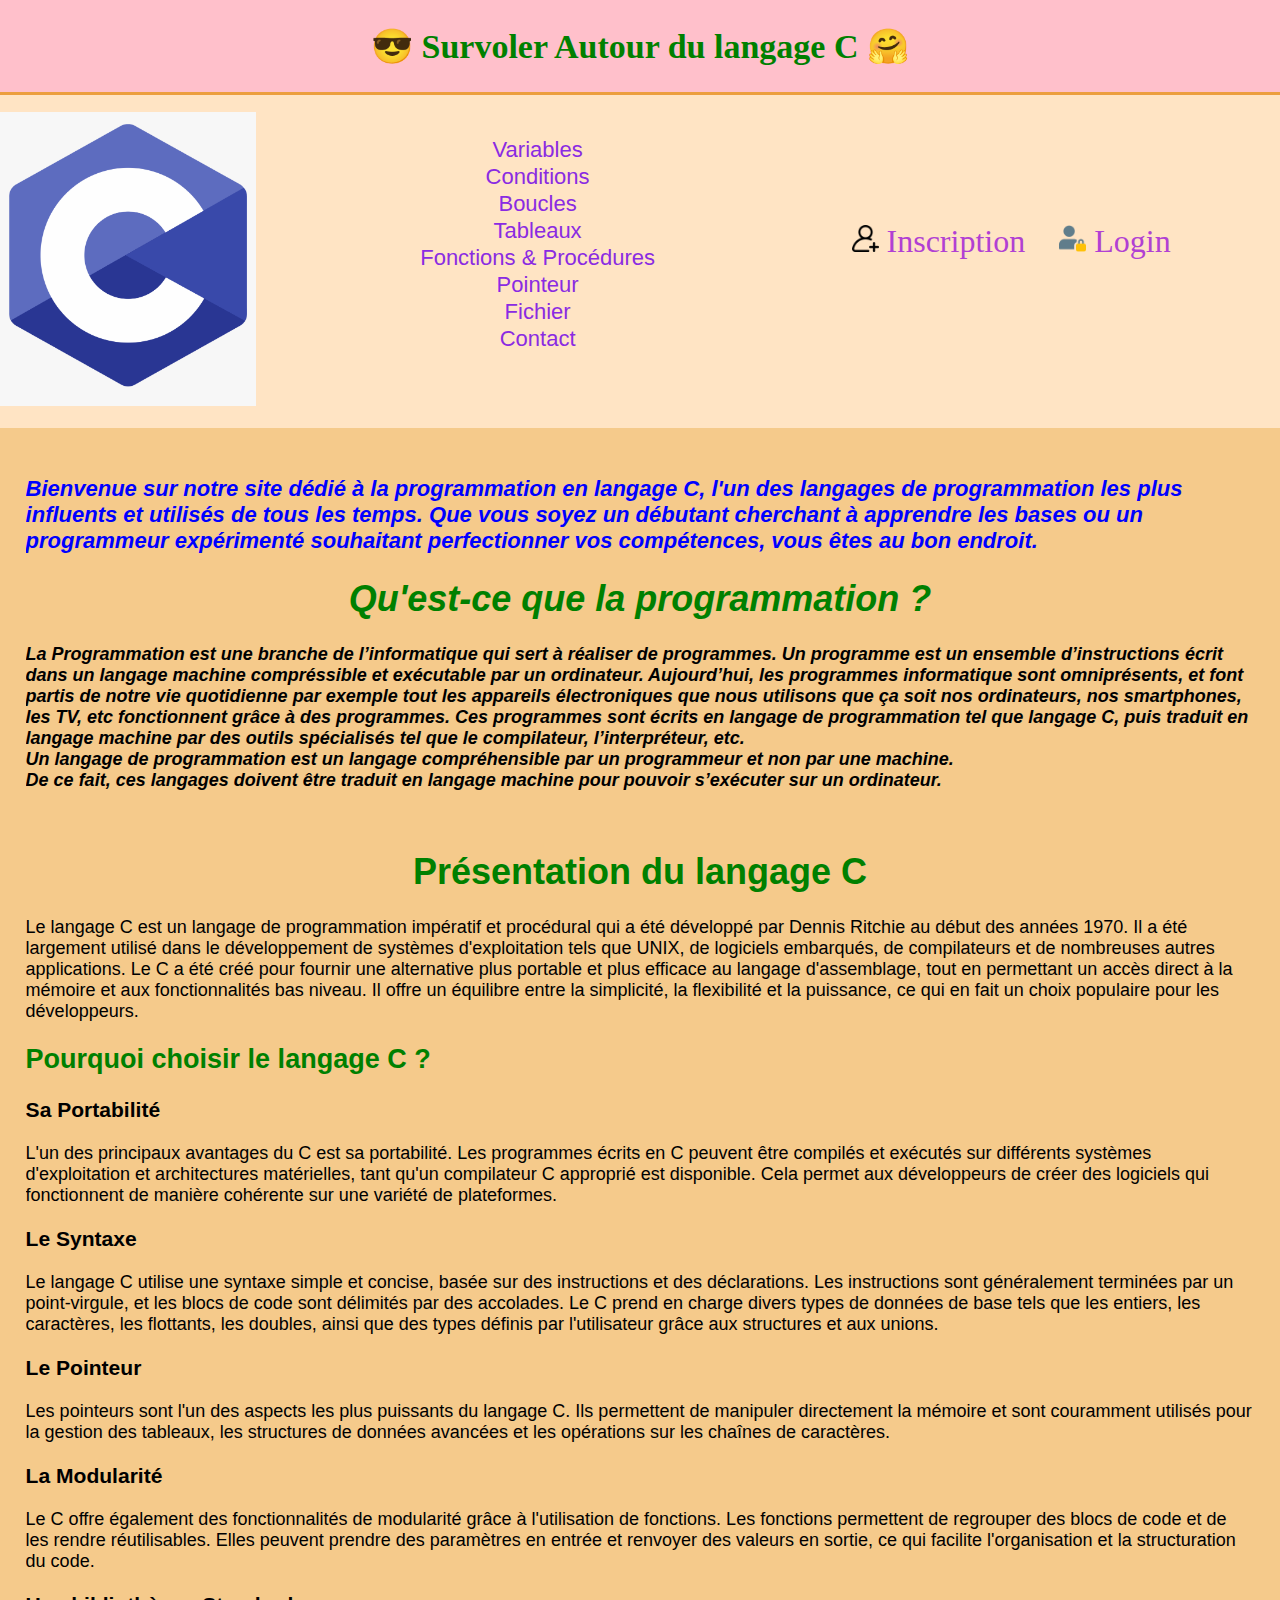
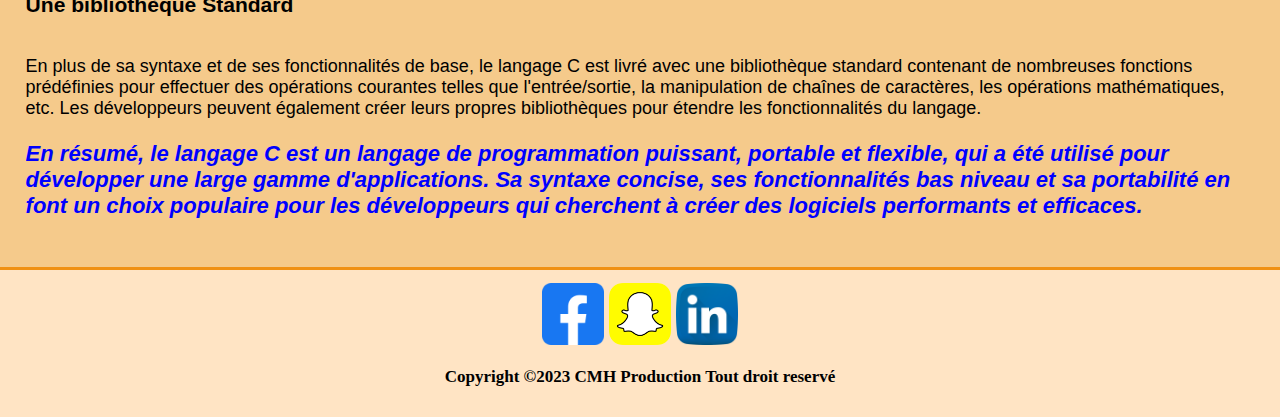
<file: index.html>
<!DOCTYPE html>
<html lang="fr">
<head>
    <meta charset="UTF-8">
    <meta name="viewport" content="width=device-width, initial-scale=1.0">
    <meta name="mots-clés" lang="fr" content="langage c,programmation procedural,programmer en c,programmation modulaire,conditions en c, boucles en c, tableaux en c
    le tableaux à 2 dimension en c,le pointeur en c,les fichiers en c, la structure de données lineaires, la structure de données arborescente,pile,file,liste chainée
    programmer de jeux vidéos en c,introduction au SDL,cours SDL,Jeux Vidéos 2D en C">
    <title>Autour du langage C</title>
    <link rel="stylesheet" type="text/css" href="style.css">
    <link rel="icon" type="image/jpg" href="Images/back.jpg">
</head>
<body>
    <header>
        <h1 class="h1">😎 Survoler Autour du langage C 🤗</h1>
    </header>
        <nav>
            <p class="p"><img src="Images/back.jpg" alt="image logo" width="100%"></p>
            <ul class="ul">
                <li><a href="lesson1.html">Variables</a></li>
                <li><a href="lesson2.html">Conditions</a></li>
                <li><a href="lesson3.html">Boucles</a></li>
                <li><a href="lesson4.html">Tableaux</a></li>
                <li><a href="lesson5.html">Fonctions &amp; Procédures</a></li>
                <li><a href="lesson6.html">Pointeur</a></li>
                <li><a href="lesson7.html">Fichier</a></li>
                <li><a href="contact.html">Contact</a></li>
            </ul>
                <div class="div1">
                    <a href="inscription.html"><img src="Images/add-user.png" alt="inscription"width="7%"> Inscription</a>
                    <a href="login.html"><img src="Images/user.png" width="7%"> Login</a>
                </div>
        </nav>
        <div id="general">
    <article class="article">
       <p class="resume"> Bienvenue sur notre site dédié à la programmation en langage C, l'un des langages de programmation les plus influents et utilisés de tous les temps.
             Que vous soyez un débutant cherchant à apprendre les bases ou un programmeur expérimenté souhaitant perfectionner vos compétences, vous êtes au bon endroit. 
              </p>
             <h1>Qu'est-ce que la programmation ?</h1>
La Programmation est une branche de l’informatique qui sert à réaliser de programmes.
Un programme est un ensemble d’instructions écrit dans un langage machine compréssible et exécutable par un ordinateur.
Aujourd’hui, les programmes informatique sont omniprésents, et font partis de notre vie quotidienne par exemple tout les appareils électroniques que nous utilisons que ça soit nos ordinateurs, nos smartphones, les TV, etc fonctionnent grâce à des programmes.
Ces programmes sont écrits en langage de programmation tel que langage C, puis traduit en langage machine par des outils spécialisés tel que le compilateur, l’interpréteur, etc. 
<br>Un langage de programmation est un langage compréhensible par un programmeur et non par une machine.<br>De ce fait, ces langages doivent être traduit en langage machine pour pouvoir s’exécuter sur un ordinateur.
        </p>
    </article>
    <section>
        <h1>Présentation du langage C </h1>
<p>Le langage C est un langage de programmation impératif et procédural qui a été développé par Dennis Ritchie au début des années 1970. Il a été largement utilisé dans le développement de systèmes d'exploitation tels que UNIX, de logiciels embarqués, de compilateurs et de nombreuses autres applications.
Le C a été créé pour fournir une alternative plus portable et plus efficace au langage d'assemblage, tout en permettant un accès direct à la mémoire et aux fonctionnalités bas niveau. Il offre un équilibre entre la simplicité, la flexibilité et la puissance, ce qui en fait un choix populaire pour les développeurs.</p>
    <h2>Pourquoi choisir le langage C ?</h2>

    <h3>Sa Portabilité</h3>
<p>L'un des principaux avantages du C est sa portabilité. Les programmes écrits en C peuvent être compilés et exécutés sur différents systèmes d'exploitation et architectures matérielles, tant qu'un compilateur C approprié est disponible. Cela permet aux développeurs de créer des logiciels qui fonctionnent de manière cohérente sur une variété de plateformes.</p>
    <h3>Le Syntaxe</h3>
<p>Le langage C utilise une syntaxe simple et concise, basée sur des instructions et des déclarations. Les instructions sont généralement terminées par un point-virgule, et les blocs de code sont délimités par des accolades. Le C prend en charge divers types de données de base tels que les entiers, les caractères, les flottants, les doubles, ainsi que des types définis par l'utilisateur grâce aux structures et aux unions.</p>
    <h3>Le Pointeur</h3>
<p>Les pointeurs sont l'un des aspects les plus puissants du langage C. Ils permettent de manipuler directement la mémoire et sont couramment utilisés pour la gestion des tableaux, les structures de données avancées et les opérations sur les chaînes de caractères.</p>
    <h3>La Modularité</h3>
<p>Le C offre également des fonctionnalités de modularité grâce à l'utilisation de fonctions. Les fonctions permettent de regrouper des blocs de code et de les rendre réutilisables. Elles peuvent prendre des paramètres en entrée et renvoyer des valeurs en sortie, ce qui facilite l'organisation et la structuration du code.</p>
    <h3>Une bibliothèque Standard</h3>
<p></p>En plus de sa syntaxe et de ses fonctionnalités de base, le langage C est livré avec une bibliothèque standard contenant de nombreuses fonctions prédéfinies pour effectuer des opérations courantes telles que l'entrée/sortie, la manipulation de chaînes de caractères, les opérations mathématiques, etc. Les développeurs peuvent également créer leurs propres bibliothèques pour étendre les fonctionnalités du langage.
<p class="resume">En résumé, le langage C est un langage de programmation puissant, portable et flexible, qui a été utilisé pour développer une large gamme d'applications. Sa syntaxe concise, ses fonctionnalités bas niveau et sa portabilité en font un choix populaire pour les développeurs qui cherchent à créer des logiciels performants et efficaces.</p>
    </section>
</div>
<footer>
    <a href="https://www.facebook.com/profile.php?id=100091828512806&mibextid=9R9pXO" target="_blank"><img src="Images/facebook.png" alt="logo facebook"></a>
    <a href="https://www.snapchat.com/add/chelemmed?share_id=Yiq7ibXw7K0&locale=fr-FR" target="_blank"><img src="Images/snapchat.png" alt="logo snapchat"></a>
    <a href="https://www.linkedin.com/Chehem Mohamed" target="_blank"><img src="Images/linkedin.png" alt="logo linkedIn"></a>
    <p>Copyright &copy;2023 CMH Production Tout droit reservé</p>
</footer>
</body>
</html>
</file>
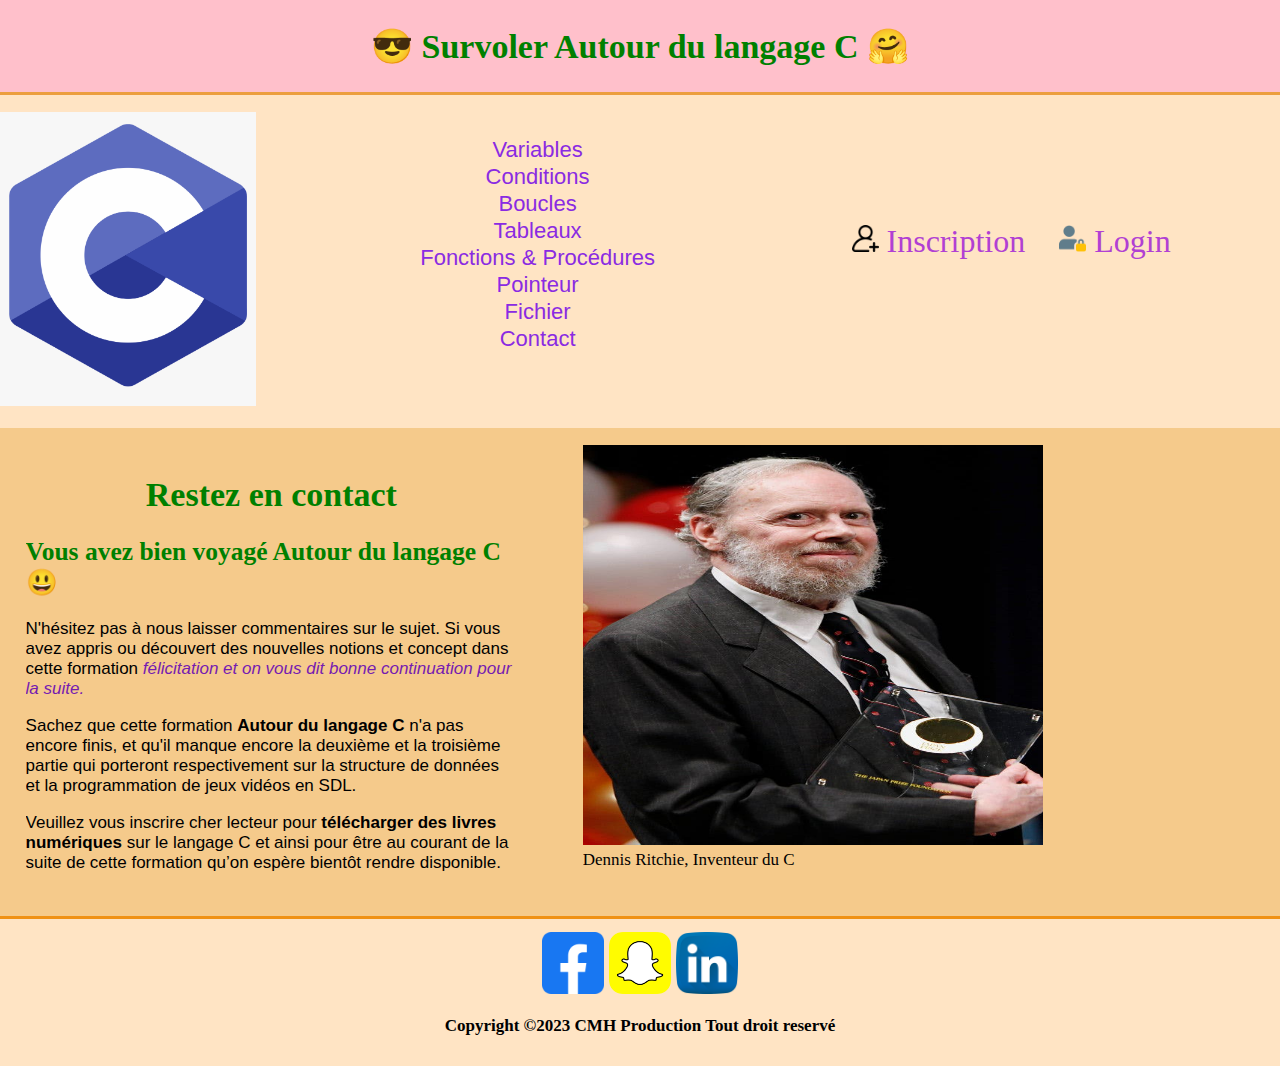
<file: contact.html>
<!DOCTYPE html>
<html lang="fr">
<head>
    <meta charset="UTF-8">
    <meta name="viewport" content="width=device-width, initial-scale=1.0">
    <title>Autour du langage C</title>
    <link rel="stylesheet" type="text/css" href="style.css">
    <link rel="icon" type="image/jpg" href="Images/back.jpg">
</head>
<body>
    <header>
        <h1 class="h1">😎 Survoler Autour du langage C 🤗</h1>
    </header>
        <nav>
            <p class="p"><img src="Images/back.jpg" alt="image logo" width="100%"></p>
            <ul class="ul">
                <li><a href="lesson1.html">Variables</a></li>
                <li><a href="lesson2.html">Conditions</a></li>
                <li><a href="lesson3.html">Boucles</a></li>
                <li><a href="lesson4.html">Tableaux</a></li>
                <li><a href="lesson5.html">Fonctions &amp; Procédures</a></li>
                <li><a href="lesson6.html">Pointeur</a></li>
                <li><a href="lesson7.html">Fichier</a></li>
                <li><a href="contact.html">Contact</a></li>
            </ul>
                <div class="div1">
                    <a href="inscription.html"><img src="Images/add-user.png" alt="inscription"width="7%"> Inscription</a>
                    <a href="login.html"><img src="Images/user.png" width="7%"> Login</a>
                </div>
        </nav>
        <div id="generalcon">
        <section class="sec1">
            <h1>Restez en contact</h1>
            <h2>Vous avez bien voyagé Autour du langage C 😃</h2>
            <p class="art">N'hésitez pas à nous laisser commentaires sur le sujet. Si vous avez appris ou découvert
                des nouvelles notions et concept dans cette formation <span class="span">félicitation et on vous dit bonne continuation pour la suite.</span></p>

            <p class="art">
                Sachez que cette formation <strong>Autour du langage C</strong> n'a pas encore finis, et qu'il manque encore la deuxième et la troisième partie qui porteront respectivement 
                sur la structure de données et la programmation de jeux vidéos en SDL.</p>
                <p class="art">
                    Veuillez vous inscrire cher lecteur pour <strong>télécharger des livres numériques</strong> sur le langage C et ainsi pour être au courant de la suite de cette formation qu’on espère  bientôt rendre disponible. 
                </p>
        </section>
            <section class="sec2">
                <figure>
                    <img src="Images/ritchie.jpg" alt="photo de richie" width="100%">
                    <figcaption>Dennis Ritchie, Inventeur du C</figcaption>
                </figure>
            </section>
    </div>
    <footer>
        <a href="https://www.facebook.com/profile.php?id=100091828512806&mibextid=9R9pXO" target="_blank"><img src="Images/facebook.png" alt="logo facebook"></a>
        <a href="https://www.snapchat.com/add/chelemmed?share_id=Yiq7ibXw7K0&locale=fr-FR" target="_blank"><img src="Images/snapchat.png" alt="logo snapchat"></a>
        <a href="https://www.linkedin.com/Chehem Mohamed" target="_blank"><img src="Images/linkedin.png" alt="logo linkedIn"></a>
        <p>Copyright &copy;2023 CMH Production Tout droit reservé</p>
    </footer>
    </body>
    </html>
</file>
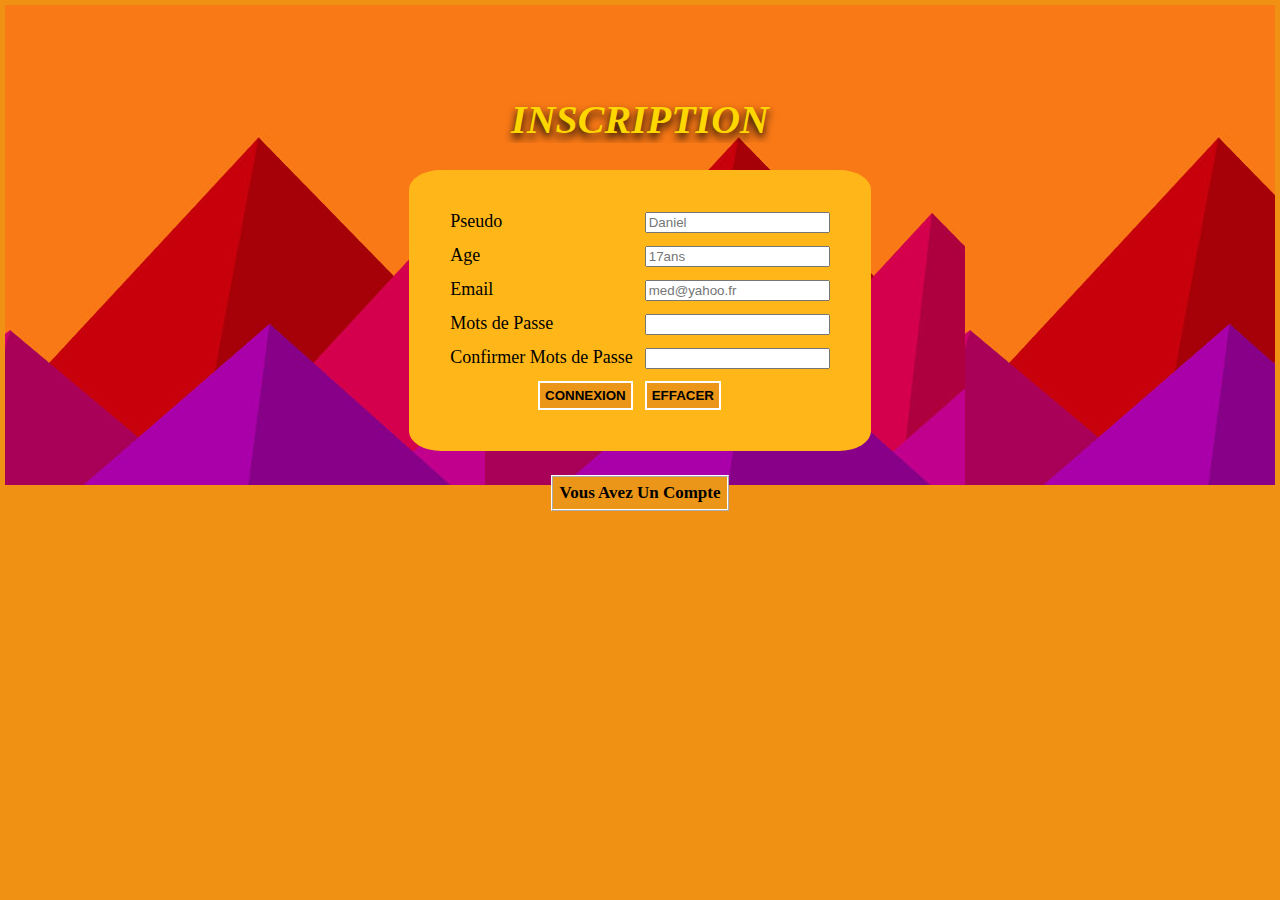
<file: inscription.html>
<!DOCTYPE html>
<html lang="en">
<head>
    <meta charset="UTF-8">
    <meta name="viewport" content="width=device-width, initial-scale=1.0">
    <title>Autour du langage C</title>
    <link rel="stylesheet" type="text/css" href="style.css">
    <link rel="icon" type="image/jpg" href="Images/back.jpg">
</head>
<body class="body">
    <div id="corps">
        <h1>Inscription</h1>
        <form method="post" action="php/inscription.php" autocomplete="on">
            <table class="table">
                <tr>
                    <td><label for="pseudoV">Pseudo </label></td>
                    <td><input name="pseudo" type="text" maxlength="13" required placeholder="Daniel" id="pseudoV"></td>
                </tr>
                <tr>
                    <td><label for="ageV">Age </label></td>
                    <td><input name="age" type="number" maxlength="3" required placeholder="17ans" id="ageV"></td>
                </tr>
                <tr>
                    <td><label for="number">Email </label></td>
                    <td><input type="email" id="number" name="identifiant" maxlength="40" required placeholder="med@yahoo.fr"></td>
                </tr>
                <tr>
                    <td><label for="motPasse">Mots de Passe</label></td>
                    <td><input name="motsPasse" type="password" maxlength="13" id="motPasse" required></td>
                </tr>
                <tr>
                    <td><label for="verifyPass">Confirmer Mots de Passe</label></td>
                    <td><input name="motVerify" type="password" maxlength="13" id="verifyPass" required></td>
                </tr>
                <tr>
                    <td class="con"><input type="submit" value="CONNEXION" class="c1"></td>
                    <td><input type="reset" value="EFFACER" class="c1"></td>
                </tr>
            </table>
        </form>
        <p class="par"><a href="login.html">Vous Avez Un Compte</a></p>
     </div>
</body>
</html>
</file>
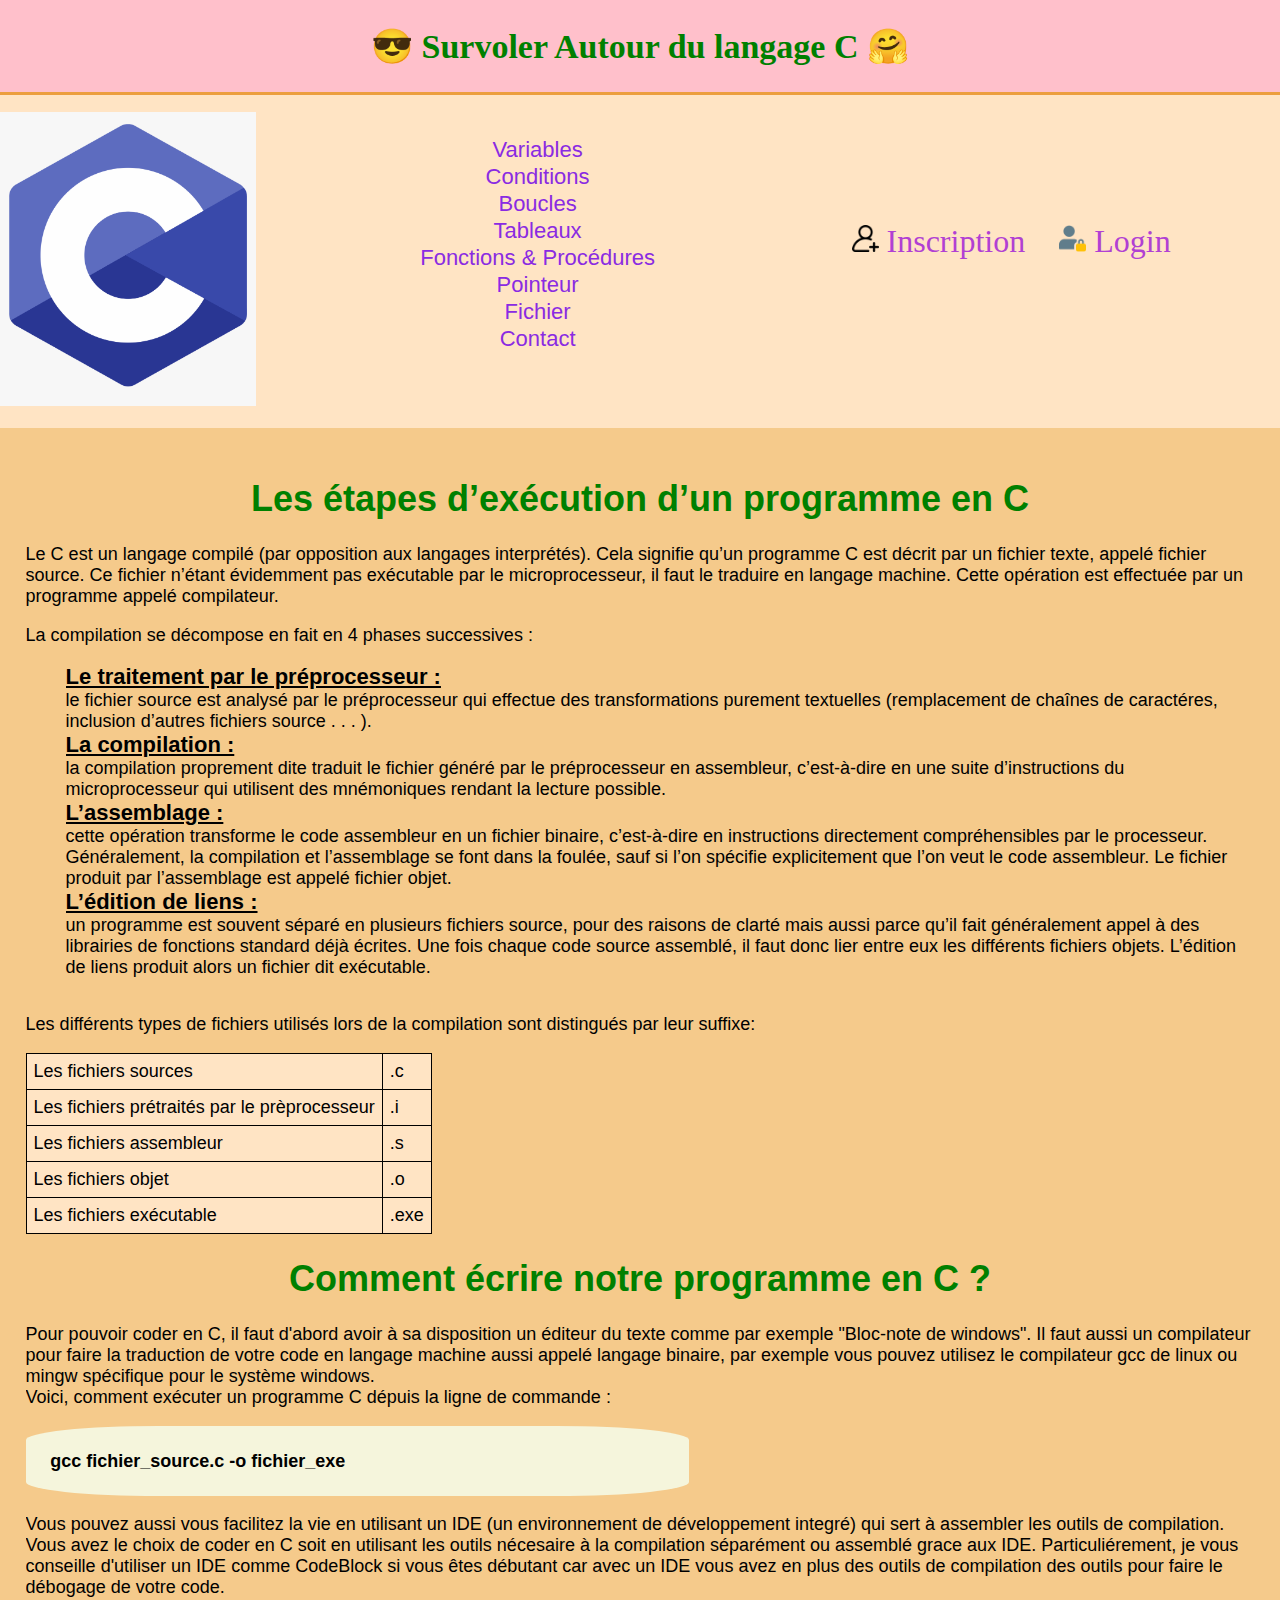
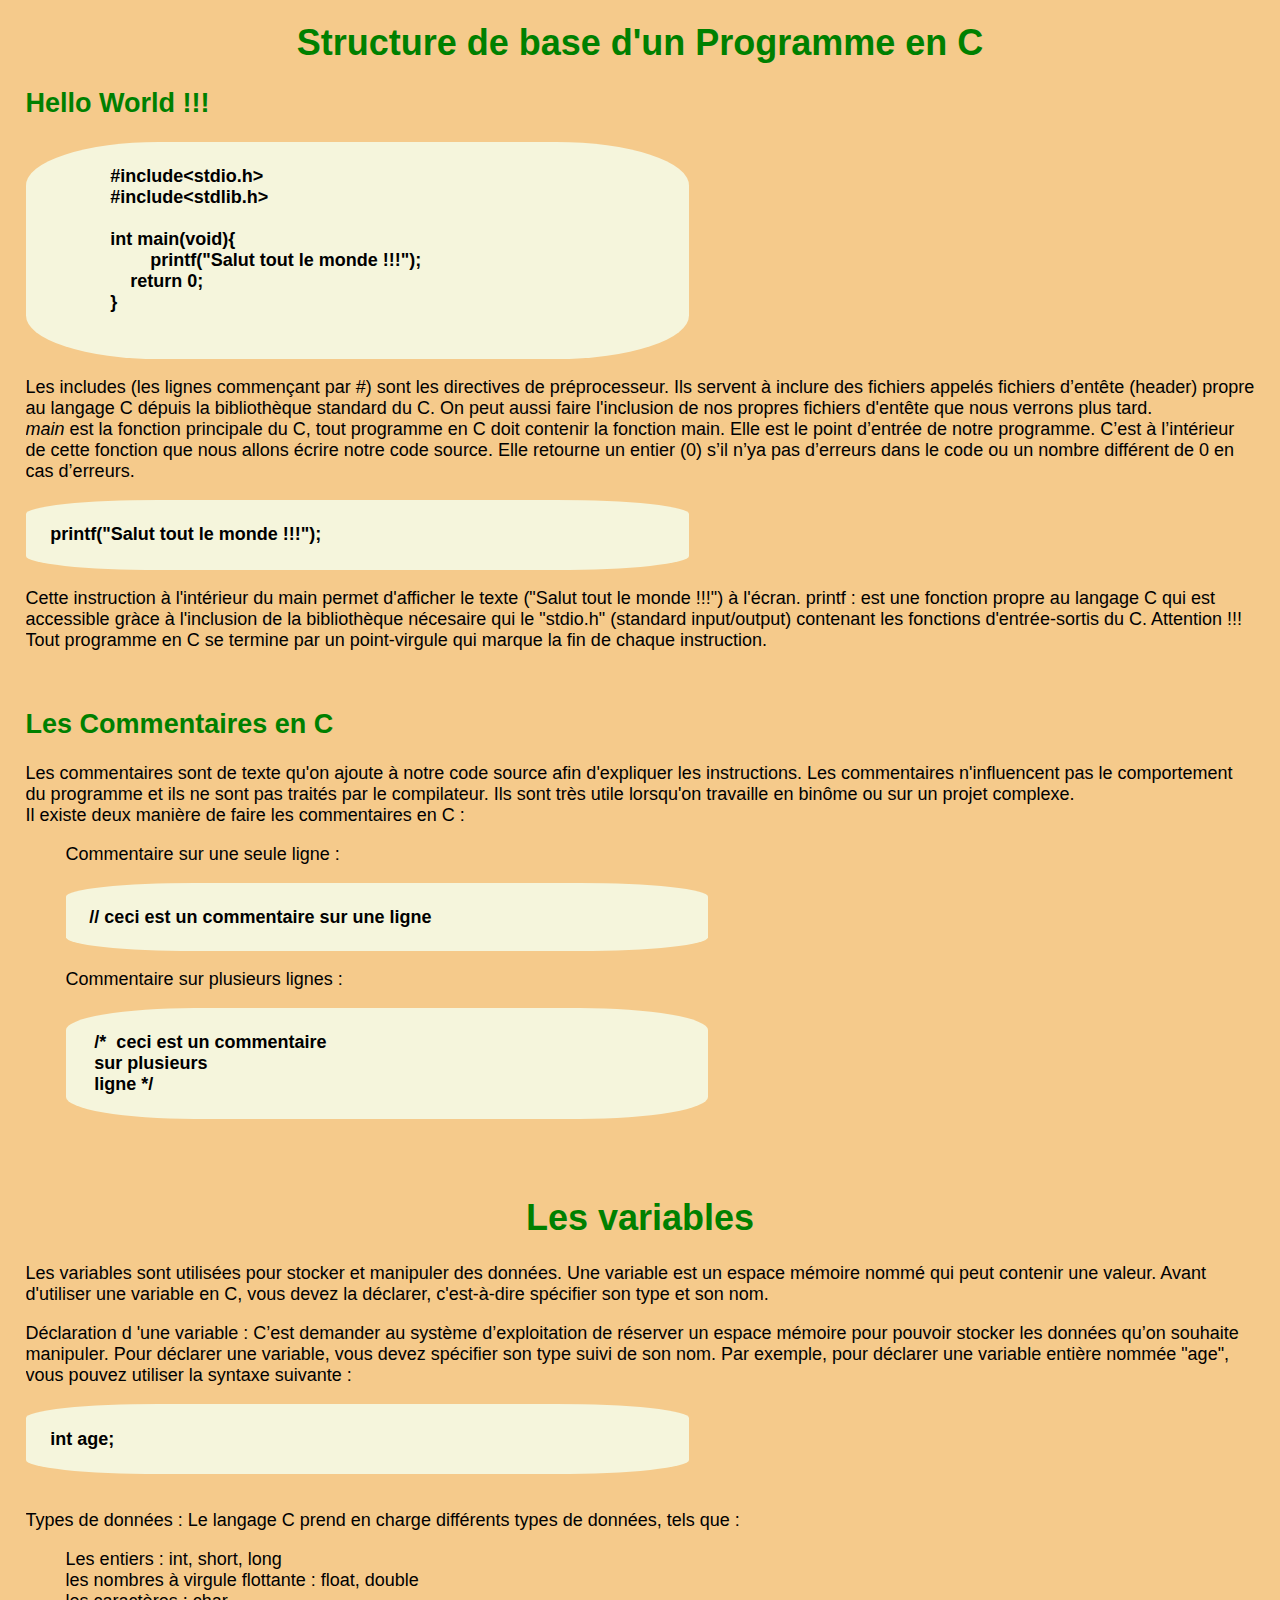
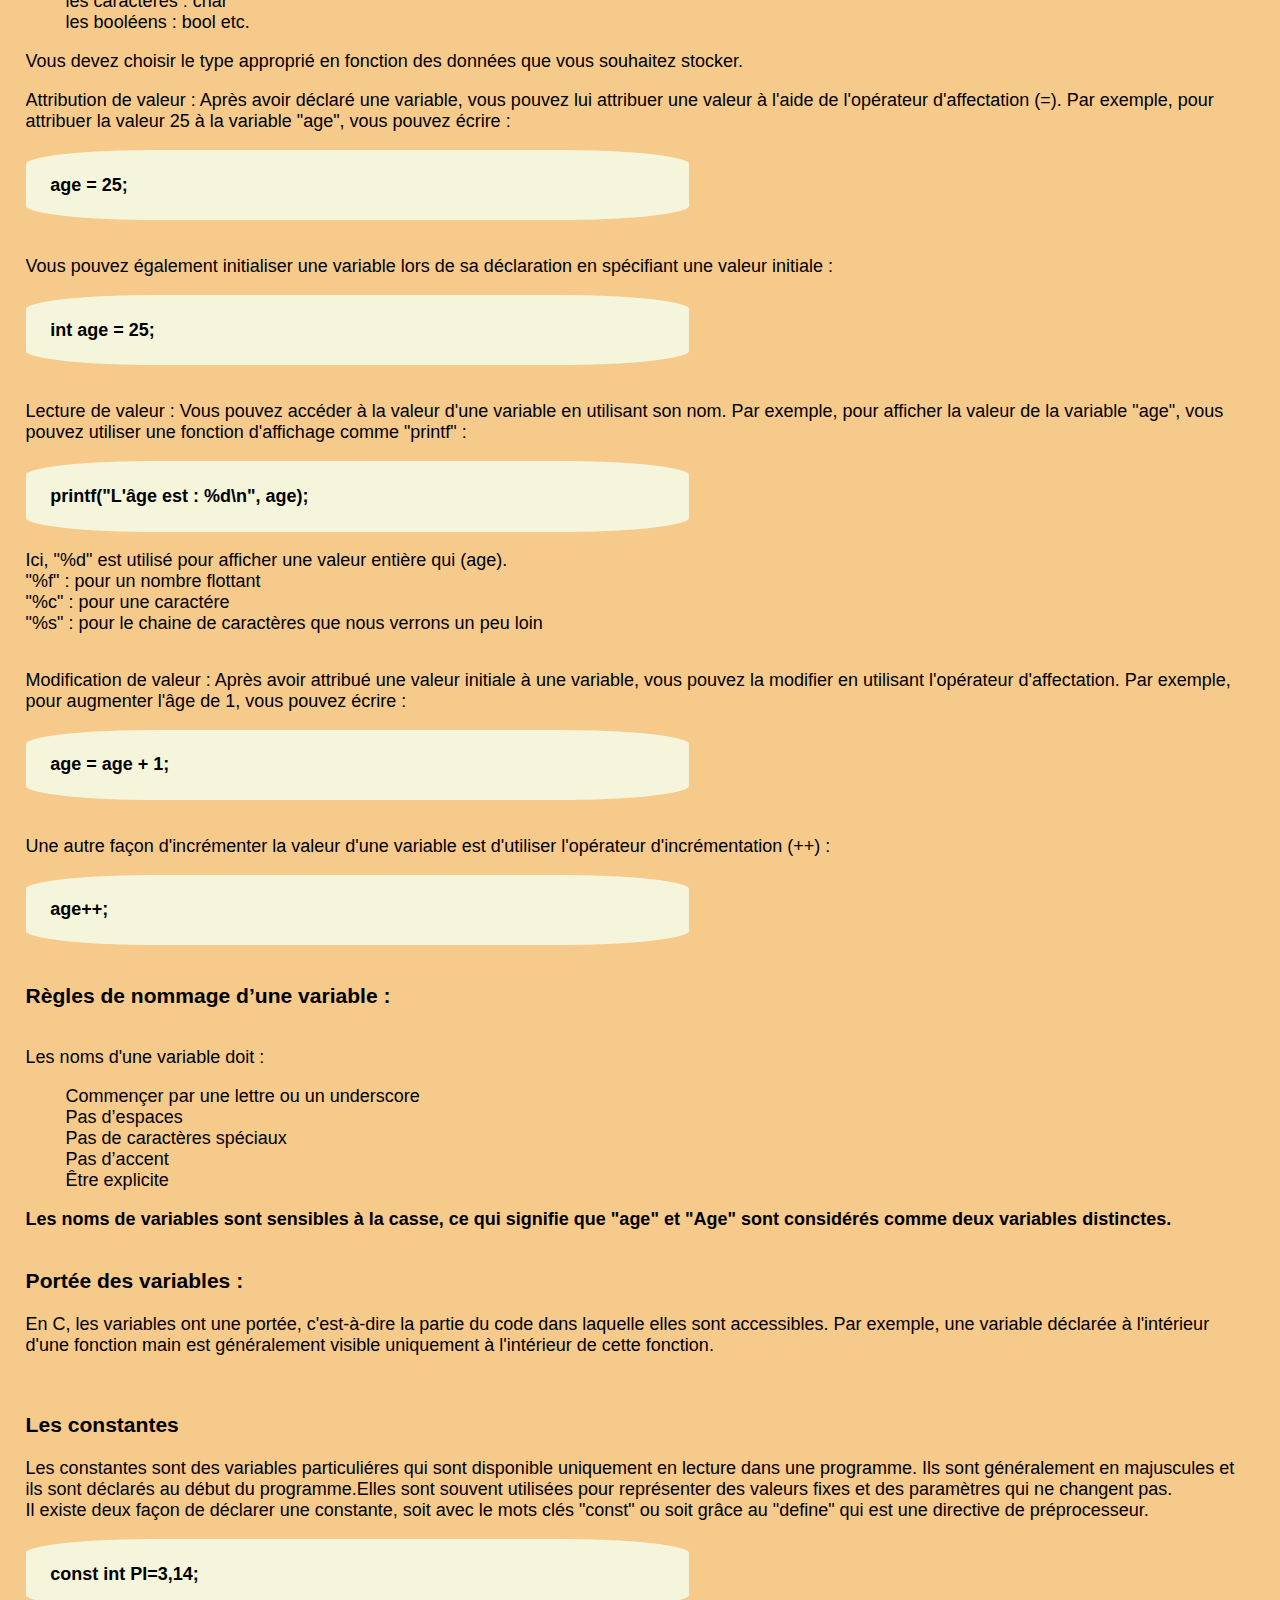
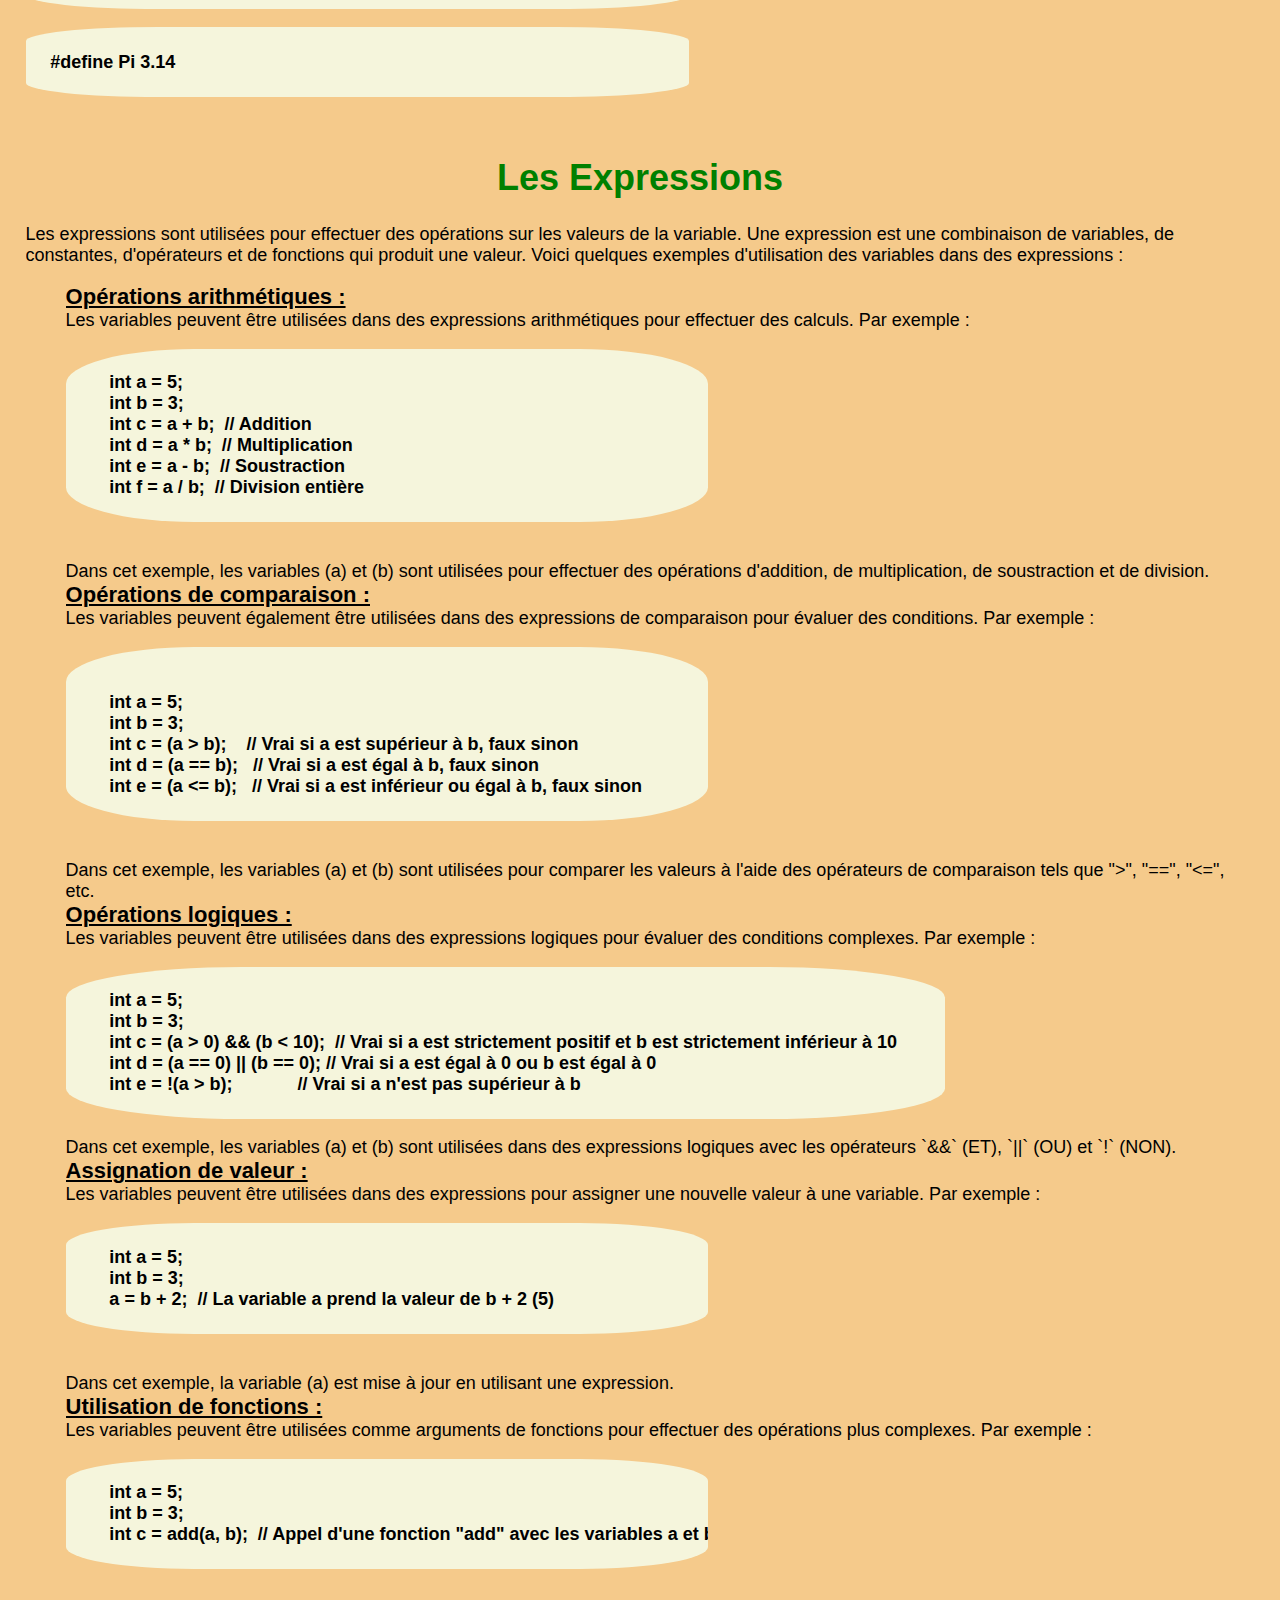
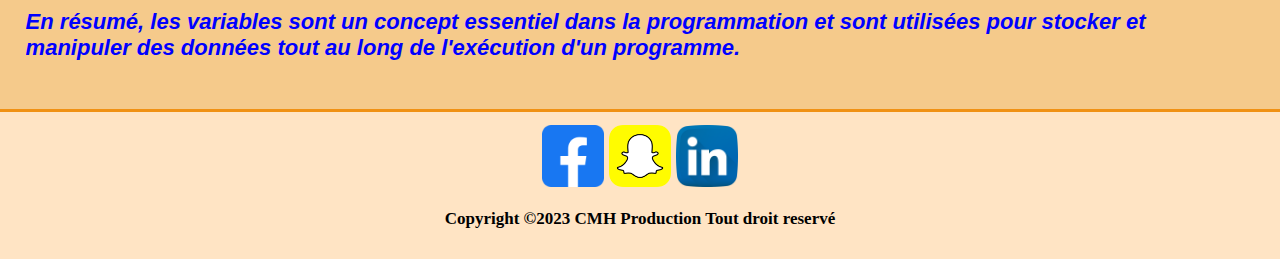
<file: lesson1.html>
<!DOCTYPE html>
<html lang="fr">
<head>
    <meta charset="UTF-8">
    <meta name="viewport" content="width=device-width, initial-scale=1.0">
    <title>Autour du langage C</title>
    <link rel="stylesheet" type="text/css" href="style.css">
    <link rel="icon" type="image/jpg" href="Images/back.jpg">
</head>
<body>
    <header>
        <h1 class="h1">😎 Survoler Autour du langage C 🤗</h1>
    </header>
        <nav>
            <p class="p"><img src="Images/back.jpg" alt="image logo" width="100%"></p>
            <ul class="ul">
                <li><a href="lesson1.html">Variables</a></li>
                <li><a href="lesson2.html">Conditions</a></li>
                <li><a href="lesson3.html">Boucles</a></li>
                <li><a href="lesson4.html">Tableaux</a></li>
                <li><a href="lesson5.html">Fonctions &amp; Procédures</a></li>
                <li><a href="lesson6.html">Pointeur</a></li>
                <li><a href="lesson7.html">Fichier</a></li>
                <li><a href="contact.html">Contact</a></li>
            </ul>
                <div class="div1">
                    <a href="inscription.html"><img src="Images/add-user.png" alt="inscription"width="7%"> Inscription</a>
                    <a href="login.html"><img src="Images/user.png" width="7%"> Login</a>
                </div>
        </nav>
        <div id="general">
            <h1>Les étapes d’exécution d’un programme en C</h1>
            <p>Le C est un langage compilé (par opposition aux langages interprétés). Cela signifie qu’un
            programme C est décrit par un fichier texte, appelé fichier source. Ce fichier n’étant évidemment pas exécutable par le microprocesseur, il faut le traduire en langage machine. Cette
            opération est effectuée par un programme appelé compilateur. </p>
            <p>La compilation se décompose en fait en 4 phases successives :
            <ol class="comp">
                <li>Le traitement par le préprocesseur : </li>le fichier source est analysé par le préprocesseur qui effectue des transformations purement textuelles (remplacement de chaînes de
            caractéres, inclusion d’autres fichiers source . . . ).
                <li>La compilation : </li>la compilation proprement dite traduit le fichier généré par le préprocesseur en assembleur, c’est-à-dire en une suite d’instructions du microprocesseur
            qui utilisent des mnémoniques rendant la lecture possible.
                <li>L’assemblage : </li>cette opération transforme le code assembleur en un fichier binaire,
            c’est-à-dire en instructions directement compréhensibles par le processeur. Généralement, la compilation et l’assemblage se font dans la foulée, sauf si l’on spécifie explicitement que l’on veut le code assembleur. Le fichier produit par l’assemblage est appelé
            fichier objet.
                <li>L’édition de liens : </li>un programme est souvent séparé en plusieurs fichiers source, pour des raisons de clarté mais aussi parce qu’il fait généralement appel à des librairies de
            fonctions standard déjà écrites. Une fois chaque code source assemblé, il faut donc lier entre eux les différents fichiers objets. L’édition de liens produit alors un fichier dit
            exécutable.</ol></p>
            <p>
                Les différents types de fichiers utilisés lors de la compilation sont distingués par leur suffixe:
                <table class="tab1">
                    <tr>
                        <td>Les fichiers sources</td>
                        <td>.c</td>
                    </tr>
                    <tr>
                        <td>Les fichiers prétraités par le prèprocesseur</td>
                        <td>.i</td>
                    </tr>
                    <tr>
                        <td>Les fichiers assembleur</td>
                        <td>.s</td>
                    </tr>
                    <tr>
                        <td>Les fichiers objet</td>
                        <td>.o</td>
                    </tr>
                    <tr>
                        <td>Les fichiers exécutable</td>
                        <td>.exe</td>
                    </tr>
                </table>
            <section>
                <h1>Comment écrire notre programme en C ?</h1>
                Pour pouvoir coder en C, il faut d'abord avoir à sa disposition un éditeur du texte comme par exemple "Bloc-note de windows".
                Il faut aussi un compilateur pour faire la traduction de votre code en langage machine aussi appelé langage binaire, par exemple
                vous pouvez utilisez le compilateur gcc de linux ou mingw spécifique pour le système windows.<br>
                Voici, comment exécuter un programme C dépuis la ligne de commande :<pre>gcc fichier_source.c -o fichier_exe</pre>
                Vous pouvez aussi vous facilitez la vie en utilisant un IDE (un environnement de développement integré)
                qui sert à assembler les outils de compilation. Vous avez le choix de coder en C soit en utilisant les outils nécesaire à la compilation séparément ou assemblé grace aux IDE.
                Particuliérement, je vous conseille d'utiliser un IDE comme CodeBlock si vous êtes débutant car avec un IDE vous avez en plus des outils de compilation des outils pour faire le débogage de votre code.
            </section>
    <section>
        <h1>Structure de base d'un Programme en C</h1>
        <h2>Hello World !!!</h2>
        <pre>
            #include&lt;stdio.h&gt;
            #include&lt;stdlib.h&gt;
            
            int main(void){
                    printf("Salut tout le monde !!!");
                return 0;
            }
        </pre>
        <p>
            Les includes (les lignes commençant par #) sont les directives de préprocesseur. Ils servent à inclure des fichiers appelés fichiers d’entête (header) propre au langage C dépuis la bibliothèque standard du C.
            On peut aussi faire l'inclusion de nos propres fichiers d'entête que nous verrons plus tard.<br>
            <em>main</em> est la fonction principale du C, tout programme en  C doit contenir la fonction main. Elle est le point d’entrée de notre programme.
            C’est à l’intérieur de cette fonction que nous allons écrire notre code source. 
            Elle retourne un entier (0) s’il n’ya pas d’erreurs dans le code ou un nombre différent de 0 en cas d’erreurs.
            <pre>printf("Salut tout le monde !!!");</pre>Cette instruction à l'intérieur du main permet d'afficher le texte ("Salut tout le monde !!!") à l'écran.
            printf : est une fonction propre au langage C qui est accessible gràce à l'inclusion de la bibliothèque nécesaire qui le "stdio.h" (standard input/output) contenant les fonctions d'entrée-sortis du C.
            Attention !!! Tout programme en C se termine par un point-virgule qui marque la fin de chaque instruction.

        </p>
        <p>
            <h2>Les Commentaires en C</h2>
Les commentaires sont de texte qu'on ajoute à notre code source afin d'expliquer les instructions. Les commentaires n'influencent pas le comportement du programme et ils ne sont pas traités par le compilateur.
Ils sont très utile lorsqu'on travaille en binôme ou sur un projet complexe.<br>
Il existe deux manière de faire les commentaires en C :
<ol>
    <li>Commentaire sur une seule ligne : </li> <pre>// ceci est un commentaire sur une ligne</pre>
    <li>Commentaire sur plusieurs lignes : </li><pre> /*  ceci est un commentaire <br> sur plusieurs <br> ligne */</pre></ol>
        </p>
       
    </section>
    <section>
        <h1>Les variables</h1>
<p>Les variables sont utilisées pour stocker et manipuler des données. 
Une variable est un espace mémoire nommé qui peut contenir une valeur. Avant d'utiliser une variable en C, vous devez la déclarer, c'est-à-dire spécifier son type et son nom.</p>
<p>Déclaration d 'une variable : C’est demander au système d’exploitation de réserver un espace mémoire pour pouvoir stocker les données qu’on souhaite manipuler.
 Pour déclarer une variable, vous devez spécifier son type suivi de son nom. Par exemple, pour déclarer une variable entière nommée "age", vous pouvez utiliser la syntaxe suivante :		
 <pre>int age;</pre></p>


<p>Types de données : Le langage C prend en charge différents types de données, tels que :
    <ul>
        <li>Les entiers : int, short, long</li>
	    <li>les nombres à virgule flottante : float, double</li>
	    <li>les caractères : char</li>
	    <li>les booléens : bool etc.</li>
    </ul>
 Vous devez choisir le type approprié en fonction des données que vous souhaitez stocker.
<p>Attribution de valeur : Après avoir déclaré une variable, vous pouvez lui attribuer une valeur à l'aide de l'opérateur d'affectation (=). Par exemple, pour attribuer la valeur 25 à la variable "age", vous pouvez écrire :
<pre>age = 25;</pre></p>

<p>Vous pouvez également initialiser une variable lors de sa déclaration en spécifiant une valeur initiale :<pre>int age = 25;</pre></p>
   
<p>Lecture de valeur : Vous pouvez accéder à la valeur d'une variable en utilisant son nom. Par exemple, pour afficher la valeur de la variable "age", vous pouvez utiliser une fonction d'affichage comme "printf" :
<pre>printf("L'âge est : %d\n", age);</pre>
 Ici, "%d"  est utilisé pour afficher une valeur entière qui (age).<br>
        "%f" : pour un nombre flottant<br>
        "%c" : pour une caractére<br>
        "%s" : pour le chaine de caractères que nous verrons un peu loin<br></p>

<p>Modification de valeur : Après avoir attribué une valeur initiale à une variable, vous pouvez la modifier en utilisant l'opérateur d'affectation. Par exemple, pour augmenter l'âge de 1, vous pouvez écrire :<br>
<pre>age = age + 1;</pre></p>
   
Une autre façon d'incrémenter la valeur d'une variable est d'utiliser l'opérateur d'incrémentation (++) :
<pre>age++;</pre>

<p><h3>Règles de nommage d’une variable :</h3></p>

 Les noms d'une variable doit :
<ul>
    <li>Commençer par une lettre ou un underscore</li>
    <li>Pas d’espaces</li>
    <li>Pas de caractères spéciaux</li>
    <li>Pas d’accent</li>
    <li>Être explicite</li>
</ul>
<strong>Les noms de variables sont sensibles à la casse, ce qui signifie que "age" et "Age" sont considérés comme deux variables distinctes.</strong>

<p><h3>Portée des variables :</h3>
     En C, les variables ont une portée, c'est-à-dire la partie du code dans laquelle elles sont accessibles. 
     Par exemple, une variable déclarée à l'intérieur d'une fonction main est généralement visible uniquement à l'intérieur de cette fonction.</p>
<p>
    <h3>Les constantes</h3>
    Les constantes sont des variables particuliéres qui sont disponible uniquement en lecture dans une programme.
    Ils sont généralement en majuscules et ils sont déclarés au début du programme.Elles sont souvent utilisées pour représenter des valeurs fixes et des paramètres qui ne changent pas.<br>
    Il existe deux façon de déclarer une constante, soit avec le mots clés "const" ou soit grâce au "define" qui est une directive de préprocesseur.
    <pre>const int PI=3,14;</pre>
    <pre>#define Pi 3.14</pre>
</p>
    </section>
    <section>
        <h1>Les Expressions</h1>
<p>Les expressions sont utilisées pour effectuer des opérations sur les valeurs de la variable. 
Une expression est une combinaison de variables, de constantes, d'opérateurs et de fonctions qui produit une valeur.
Voici quelques exemples d'utilisation des variables dans des expressions :</p>

<ul class="li">
    <li>Opérations arithmétiques : </li>
    Les variables peuvent être utilisées dans des expressions arithmétiques pour effectuer des calculs. Par exemple :
<pre>
    int a = 5;
    int b = 3;
    int c = a + b;  // Addition
    int d = a * b;  // Multiplication
    int e = a - b;  // Soustraction
    int f = a / b;  // Division entière</pre><br>
   Dans cet exemple, les variables (a) et (b) sont utilisées pour effectuer des opérations d'addition, de multiplication, de soustraction et de division.

	<li>Opérations de comparaison : </li>
    Les variables peuvent également être utilisées dans des expressions de comparaison pour évaluer des conditions. Par exemple :
  <pre> 
    int a = 5;
    int b = 3;
    int c = (a > b);    // Vrai si a est supérieur à b, faux sinon
    int d = (a == b);   // Vrai si a est égal à b, faux sinon
    int e = (a <= b);   // Vrai si a est inférieur ou égal à b, faux sinon</pre><br>
   Dans cet exemple, les variables (a) et (b) sont utilisées pour comparer les valeurs à l'aide des opérateurs de comparaison tels que ">", "==", "<=", etc.<br>

    <li>Opérations logiques : </li>
    Les variables peuvent être utilisées dans des expressions logiques pour évaluer des conditions complexes. Par exemple :
   <pre class="pro1">
    int a = 5;
    int b = 3;
    int c = (a > 0) && (b < 10);  // Vrai si a est strictement positif et b est strictement inférieur à 10
    int d = (a == 0) || (b == 0); // Vrai si a est égal à 0 ou b est égal à 0
    int e = !(a > b);             // Vrai si a n'est pas supérieur à b</pre>
   Dans cet exemple, les variables (a) et (b) sont utilisées dans des expressions logiques avec les opérateurs `&&` (ET), `||` (OU) et `!` (NON).

    <li>Assignation de valeur : </li>
    Les variables peuvent être utilisées dans des expressions pour assigner une nouvelle valeur à une variable. Par exemple :
   <pre>
    int a = 5;
    int b = 3;
    a = b + 2;  // La variable a prend la valeur de b + 2 (5)</pre><br>
  Dans cet exemple, la variable (a) est mise à jour en utilisant une expression.

	<li>Utilisation de fonctions : </li>
    Les variables peuvent être utilisées comme arguments de fonctions pour effectuer des opérations plus complexes. Par exemple :
   <pre>
    int a = 5;
    int b = 3;
    int c = add(a, b);  // Appel d'une fonction "add" avec les variables a et b comme.</pre>
   </ul>
   <p class="resume">En résumé, les variables sont un concept essentiel dans la programmation et sont utilisées pour stocker et manipuler des données tout au long de l'exécution d'un programme.</p>

    </section>
</div>
<footer>
    <a href="https://www.facebook.com/profile.php?id=100091828512806&mibextid=9R9pXO" target="_blank"><img src="Images/facebook.png" alt="logo facebook"></a>
    <a href="https://www.snapchat.com/add/chelemmed?share_id=Yiq7ibXw7K0&locale=fr-FR" target="_blank"><img src="Images/snapchat.png" alt="logo snapchat"></a>
    <a href="https://www.linkedin.com/Chehem Mohamed" target="_blank"><img src="Images/linkedin.png" alt="logo linkedIn"></a>
    <p>Copyright &copy;2023 CMH Production Tout droit reservé</p>
</footer>
</body>
</html>
</file>
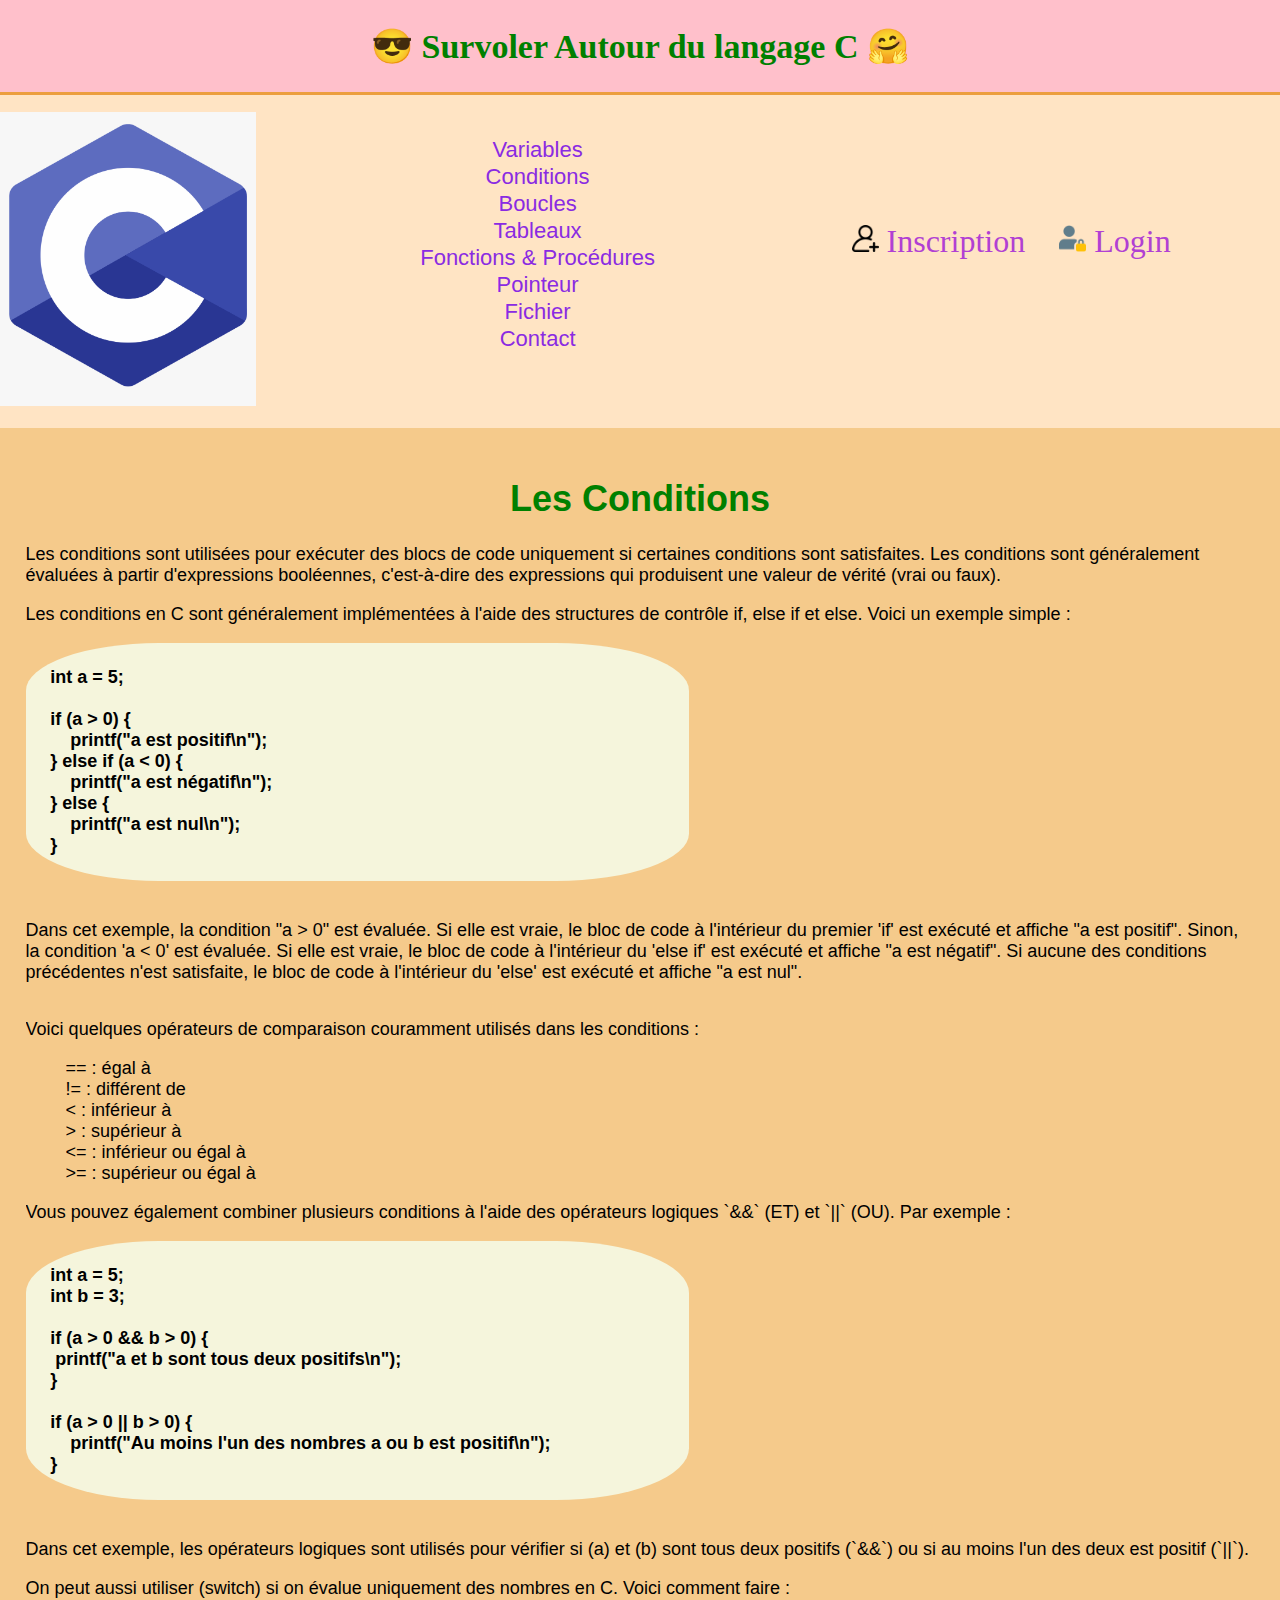
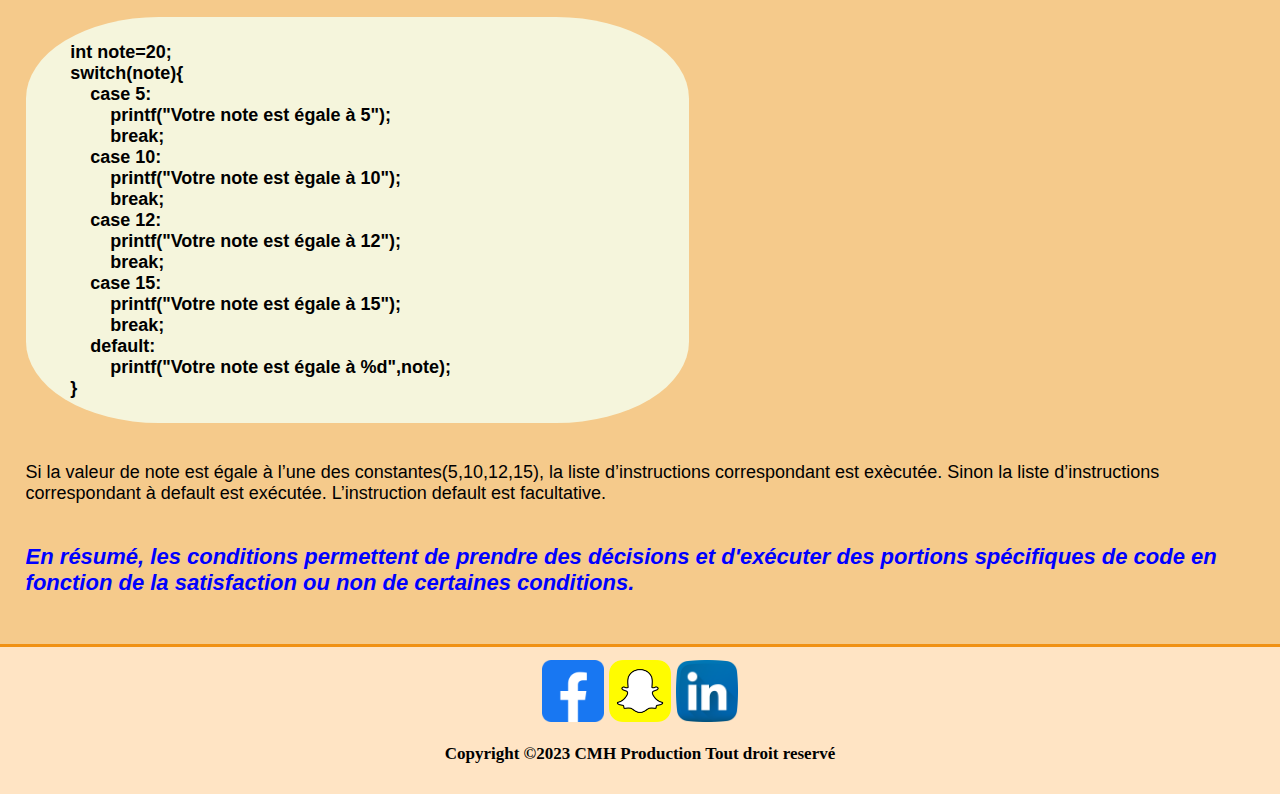
<file: lesson2.html>
<!DOCTYPE html>
<html lang="fr">
<head>
    <meta charset="UTF-8">
    <meta name="viewport" content="width=device-width, initial-scale=1.0">
    <title>Autour du langage C</title>
    <link rel="stylesheet" type="text/css" href="style.css">
    <link rel="icon" type="image/jpg" href="Images/back.jpg">
</head>
<body>
    <header>
        <h1 class="h1">😎 Survoler Autour du langage C 🤗</h1>
    </header>
        <nav>
            <p class="p"><img src="Images/back.jpg" alt="image logo" width="100%"></p>
            <ul class="ul">
                <li><a href="lesson1.html">Variables</a></li>
                <li><a href="lesson2.html">Conditions</a></li>
                <li><a href="lesson3.html">Boucles</a></li>
                <li><a href="lesson4.html">Tableaux</a></li>
                <li><a href="lesson5.html">Fonctions &amp; Procédures</a></li>
                <li><a href="lesson6.html">Pointeur</a></li>
                <li><a href="lesson7.html">Fichier</a></li>
                <li><a href="contact.html">Contact</a></li>
            </ul>
                <div class="div1">
                    <a href="inscription.html"><img src="Images/add-user.png" alt="inscription"width="7%"> Inscription</a>
                    <a href="login.html"><img src="Images/user.png" width="7%"> Login</a>
                </div>
        </nav>
        <div id="general">
    <section>
        <h1>Les Conditions</h1>
<p>Les conditions sont utilisées pour exécuter des blocs de code uniquement si certaines conditions sont satisfaites. Les conditions sont généralement évaluées à partir d'expressions booléennes, c'est-à-dire des expressions qui produisent une valeur de vérité 
(vrai ou faux).</p>
<p>Les conditions en C sont généralement implémentées à l'aide des structures de contrôle <span>if</span>, <span>else if </span>et <span>else</span>. Voici un exemple simple :
<pre>int a = 5;

if (a > 0) {
    printf("a est positif\n");
} else if (a < 0) {
    printf("a est négatif\n");
} else {
    printf("a est nul\n");
}</pre>
<br>Dans cet exemple, la condition "a > 0" est évaluée. Si elle est vraie, le bloc de code à l'intérieur du premier 'if' est exécuté et affiche "a est positif". Sinon, la condition 'a &lt; 0' est évaluée. Si elle est vraie, le bloc de code à l'intérieur du 'else if' est exécuté et affiche "a 
est négatif". Si aucune des conditions précédentes n'est satisfaite, le bloc de code à l'intérieur du 'else' est exécuté et affiche "a est nul".</p>
<p>Voici quelques opérateurs de comparaison couramment utilisés dans les conditions :
<ul>
    <li>== : égal à</li>
    <li>!=  : différent de</li>
    <li>&lt;   : inférieur à</li>
    <li>&gt;  : supérieur à</li>
	<li>&lt;= : inférieur ou égal à</li>
    <li>&gt;= : supérieur ou égal à</li>
</ul>
Vous pouvez également combiner plusieurs conditions à l'aide des opérateurs logiques `&&` (ET) et `||` (OU). Par exemple :
<pre>
int a = 5;
int b = 3;

if (a > 0 && b > 0) {
 printf("a et b sont tous deux positifs\n");
}

if (a > 0 || b > 0) {
    printf("Au moins l'un des nombres a ou b est positif\n");
}
</pre><br>
Dans cet exemple, les opérateurs logiques sont utilisés pour vérifier si (a) et (b) sont tous deux positifs (`&&`) ou si au moins l'un des deux est positif (`||`).<br>
<p>On peut aussi utiliser (switch) si on évalue uniquement des nombres en C. Voici comment faire : <br>
<pre>
    int note=20;
    switch(note){
        case 5:
            printf("Votre note est égale à 5");
            break;
        case 10:
            printf("Votre note est ègale à 10");
            break;
        case 12:
            printf("Votre note est égale à 12");
            break;
        case 15:
            printf("Votre note est égale à 15");
            break;
        default:
            printf("Votre note est égale à %d",note);
    }
</pre><br>
Si la valeur de note est égale à l’une des constantes(5,10,12,15), la liste d’instructions
correspondant est exècutée. Sinon la liste d’instructions  correspondant à default
est exécutée. L’instruction default est facultative.
</p>
<p class="resume">En résumé, les conditions  permettent de prendre des décisions et d'exécuter des portions spécifiques de code en fonction de la satisfaction ou non de certaines conditions.</p>
    </section>
</div>
<footer>
    <a href="https://www.facebook.com/profile.php?id=100091828512806&mibextid=9R9pXO" target="_blank"><img src="Images/facebook.png" alt="logo facebook"></a>
    <a href="https://www.snapchat.com/add/chelemmed?share_id=Yiq7ibXw7K0&locale=fr-FR" target="_blank"><img src="Images/snapchat.png" alt="logo snapchat"></a>
    <a href="https://www.linkedin.com/Chehem Mohamed" target="_blank"><img src="Images/linkedin.png" alt="logo linkedIn"></a>
    <p>Copyright &copy;2023 CMH Production Tout droit reservé</p>
</footer>
</body>
</html>
</file>
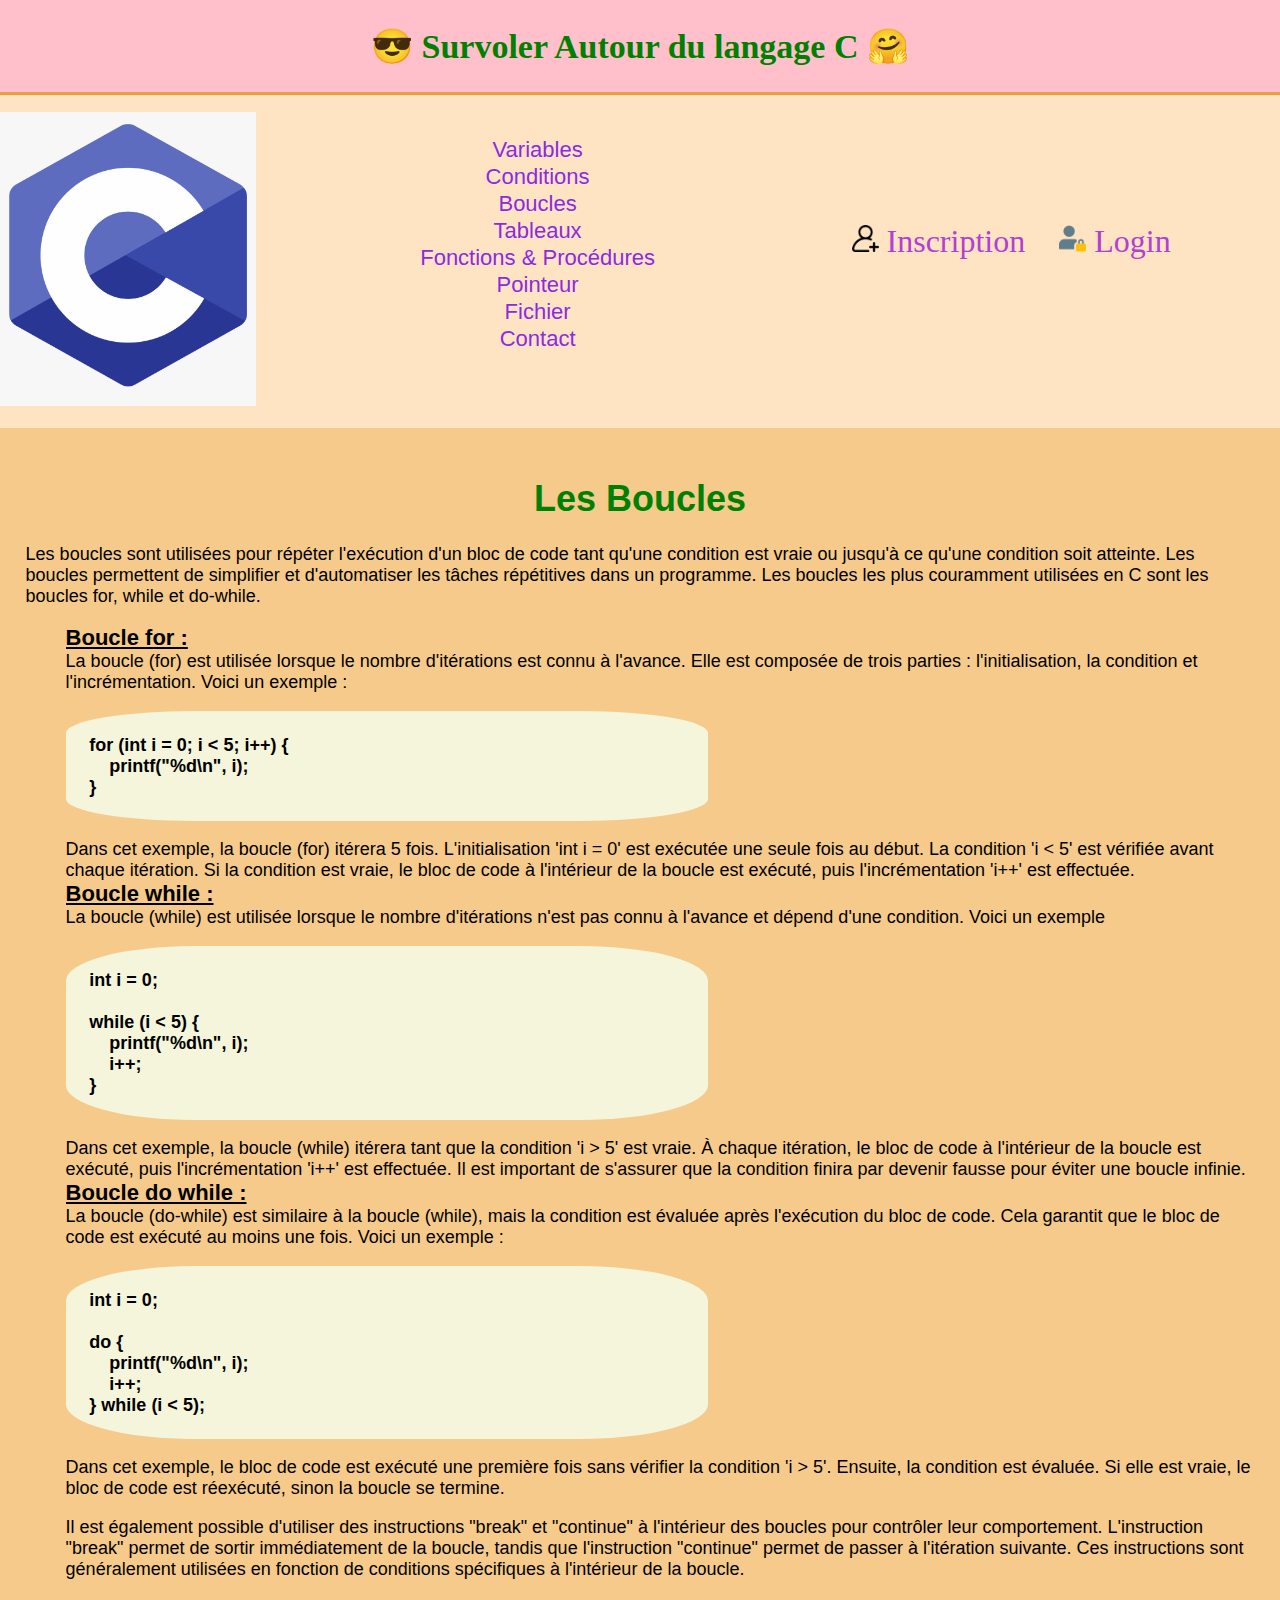
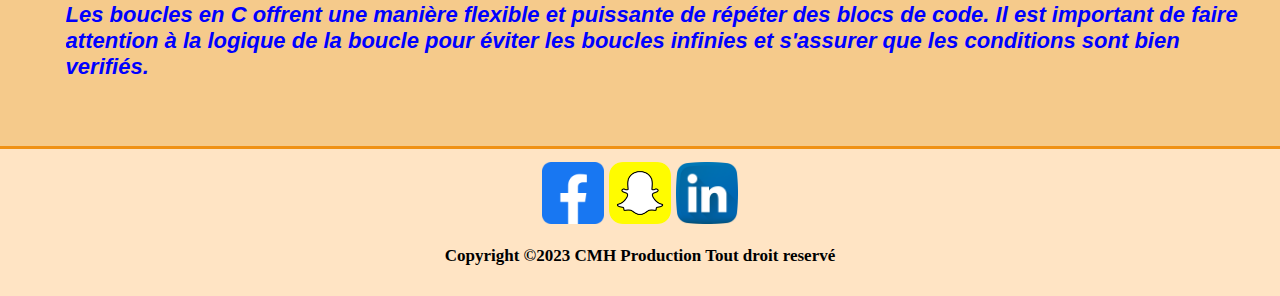
<file: lesson3.html>
<!DOCTYPE html>
<html lang="fr">
<head>
    <meta charset="UTF-8">
    <meta name="viewport" content="width=device-width, initial-scale=1.0">
    <title>Autour du langage C</title>
    <link rel="stylesheet" type="text/css" href="style.css">
    <link rel="icon" type="image/jpg" href="Images/back.jpg">
</head>
<body>
    <header>
        <h1 class="h1">😎 Survoler Autour du langage C 🤗</h1>
    </header>
        <nav>
            <p class="p"><img src="Images/back.jpg" alt="image logo" width="100%"></p>
            <ul class="ul">
                <li><a href="lesson1.html">Variables</a></li>
                <li><a href="lesson2.html">Conditions</a></li>
                <li><a href="lesson3.html">Boucles</a></li>
                <li><a href="lesson4.html">Tableaux</a></li>
                <li><a href="lesson5.html">Fonctions &amp; Procédures</a></li>
                <li><a href="lesson6.html">Pointeur</a></li>
                <li><a href="lesson7.html">Fichier</a></li>
                <li><a href="contact.html">Contact</a></li>
            </ul>
                <div class="div1">
                    <a href="inscription.html"><img src="Images/add-user.png" alt="inscription"width="7%"> Inscription</a>
                    <a href="login.html"><img src="Images/user.png" width="7%"> Login</a>
                </div>
        </nav>
        <div id="general">
    <section>
        <h1>Les Boucles</h1>
<p>Les boucles sont utilisées pour répéter l'exécution d'un bloc de code tant qu'une condition est vraie ou jusqu'à ce qu'une condition soit atteinte. Les boucles permettent de simplifier et d'automatiser les tâches répétitives dans un programme. 
    Les boucles les plus couramment utilisées en C sont les boucles for, while et do-while.</p>
<ol class="li">
    <li>Boucle for :</li>
La boucle (for) est utilisée lorsque le nombre d'itérations est connu à l'avance. Elle est composée de trois parties : l'initialisation, la condition et l'incrémentation. Voici un exemple :
<pre>for (int i = 0; i < 5; i++) {
    printf("%d\n", i);
}</pre>
Dans cet exemple, la boucle (for) itérera 5 fois. L'initialisation 'int i = 0' est exécutée une seule fois au début. La condition 'i &lt; 5' est vérifiée avant chaque itération. Si la condition est vraie, le bloc de code à l'intérieur de la boucle est exécuté, puis l'incrémentation 'i++' est effectuée.
    <li>Boucle while :</li>
La boucle (while) est utilisée lorsque le nombre d'itérations n'est pas connu à l'avance et dépend d'une condition. Voici un exemple <br>
<pre>int i = 0;

while (i < 5) {
    printf("%d\n", i);
    i++;
}</pre>
Dans cet exemple, la boucle (while) itérera tant que la condition 'i &gt; 5' est vraie. À chaque itération, le bloc de code à l'intérieur de la boucle est exécuté, puis l'incrémentation 'i++' est effectuée. Il est important de s'assurer que la condition finira par devenir fausse pour éviter une boucle infinie.
    <li>Boucle do  while :</li>
La boucle (do-while) est similaire à la boucle (while), mais la condition est évaluée après l'exécution du bloc de code. Cela garantit que le bloc de code est exécuté au moins une fois. Voici un exemple :
<pre>
int i = 0;

do {
    printf("%d\n", i);
    i++;
} while (i < 5);
</pre>
Dans cet exemple, le bloc de code est exécuté une première fois sans vérifier la condition 'i &gt; 5'. Ensuite, la condition est évaluée. Si elle est vraie, le bloc de code est réexécuté, sinon la boucle se termine.
<p>Il est également possible d'utiliser des instructions "break" et "continue" à l'intérieur des boucles pour contrôler leur comportement. L'instruction "break" permet de sortir immédiatement de la boucle, tandis que l'instruction "continue" permet de passer à l'itération suivante. Ces instructions sont généralement utilisées en fonction de conditions spécifiques à l'intérieur de la boucle.</p>
<p class="resume">Les boucles en C offrent une manière flexible et puissante de répéter des blocs de code. Il est important de faire attention à la logique de la boucle pour éviter les boucles infinies et s'assurer que les conditions sont bien verifiés.</p>
    </section>
</div>
<footer>
    <a href="https://www.facebook.com/profile.php?id=100091828512806&mibextid=9R9pXO" target="_blank"><img src="Images/facebook.png" alt="logo facebook"></a>
    <a href="https://www.snapchat.com/add/chelemmed?share_id=Yiq7ibXw7K0&locale=fr-FR" target="_blank"><img src="Images/snapchat.png" alt="logo snapchat"></a>
    <a href="https://www.linkedin.com/Chehem Mohamed" target="_blank"><img src="Images/linkedin.png" alt="logo linkedIn"></a>
    <p>Copyright &copy;2023 CMH Production Tout droit reservé</p>
</footer>
</body>
</html>
</file>
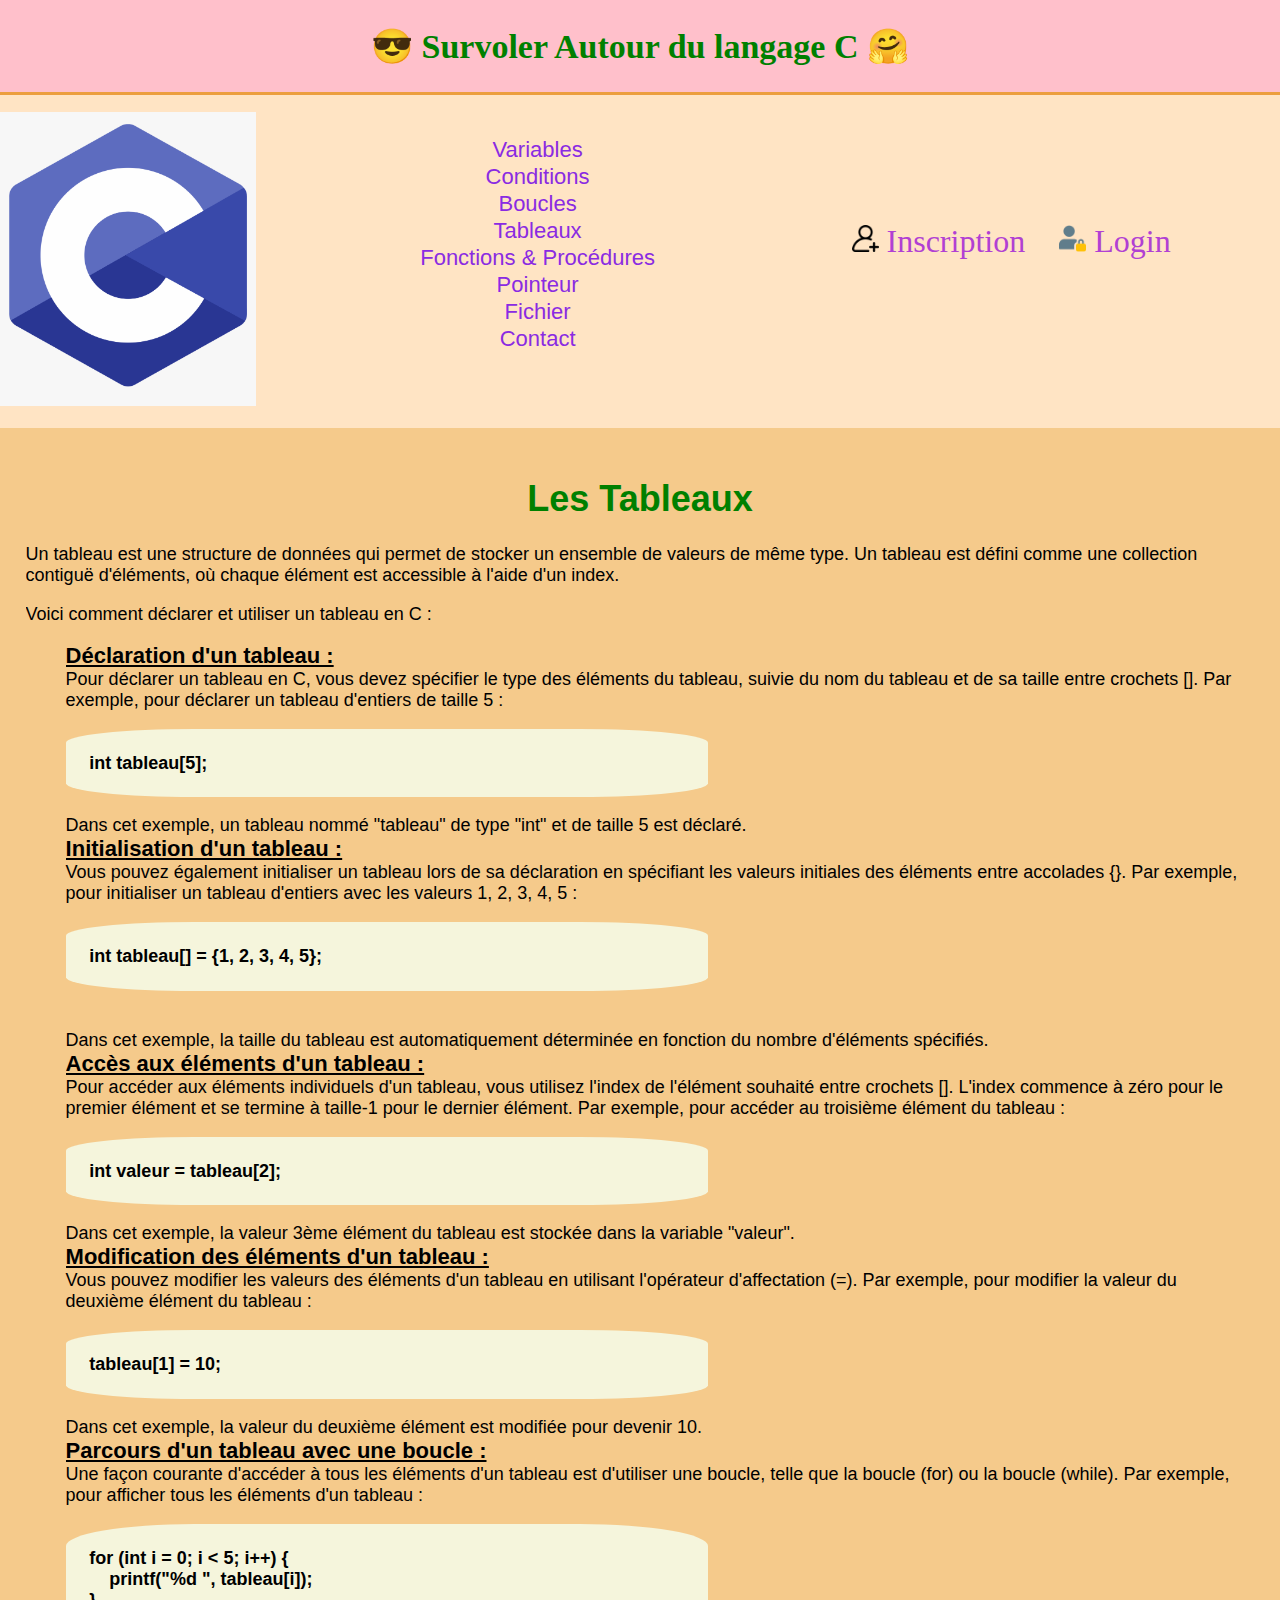
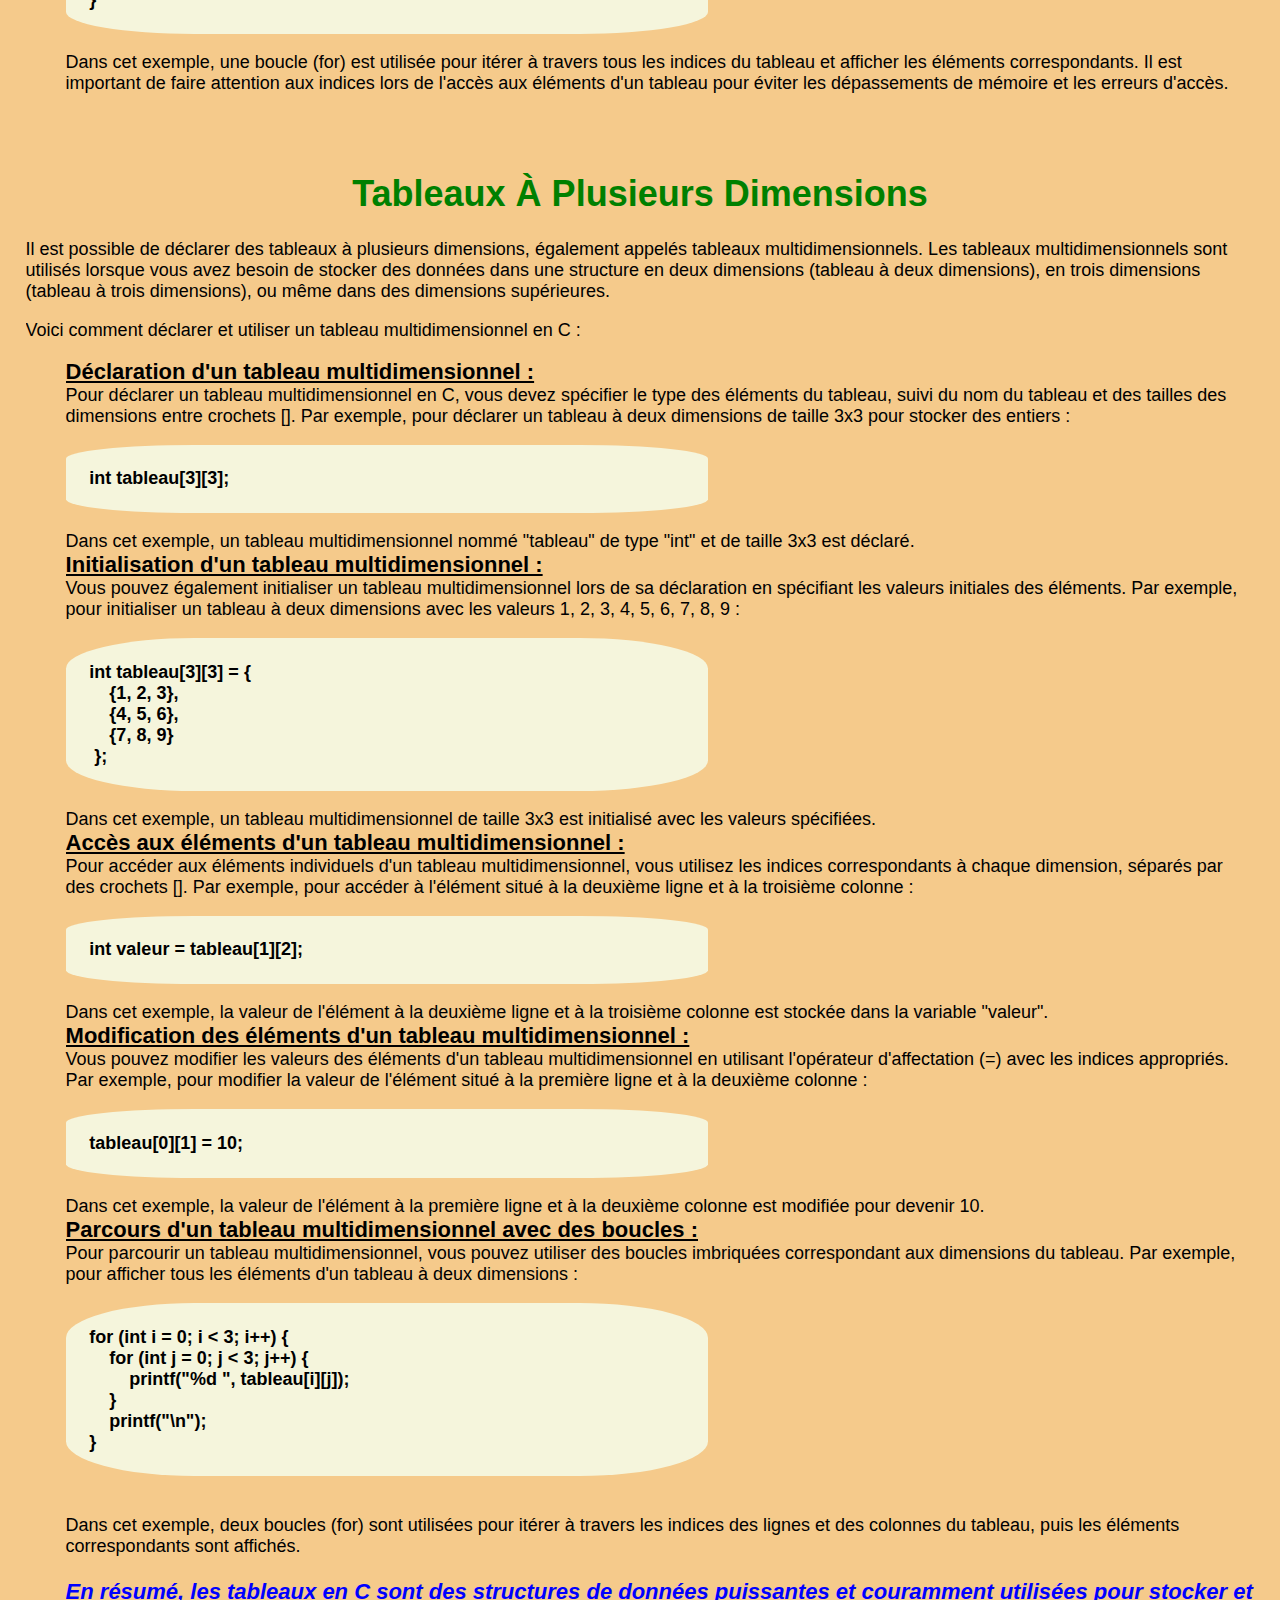
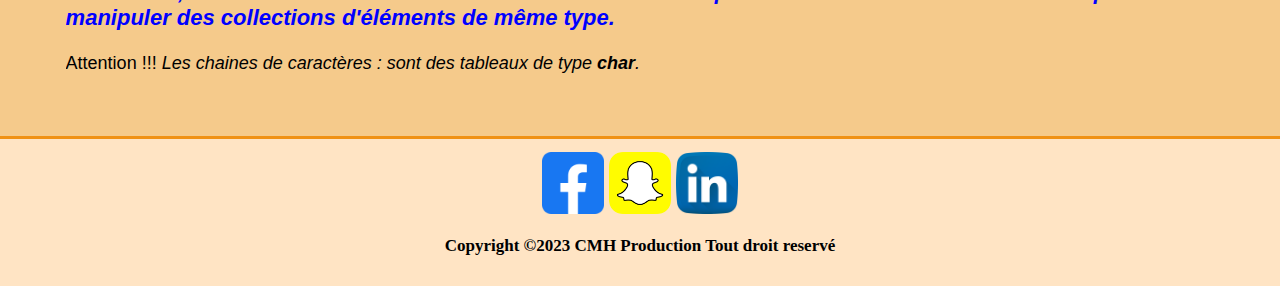
<file: lesson4.html>
<!DOCTYPE html>
<html lang="fr">
<head>
    <meta charset="UTF-8">
    <meta name="viewport" content="width=device-width, initial-scale=1.0">
    <title>Autour du langage C</title>
    <link rel="stylesheet" type="text/css" href="style.css">
    <link rel="icon" type="image/jpg" href="Images/back.jpg">
</head>
<body>
    <header>
        <h1 class="h1">😎 Survoler Autour du langage C 🤗</h1>
    </header>
        <nav>
            <p class="p"><img src="Images/back.jpg" alt="image logo" width="100%"></p>
            <ul class="ul">
                <li><a href="lesson1.html">Variables</a></li>
                <li><a href="lesson2.html">Conditions</a></li>
                <li><a href="lesson3.html">Boucles</a></li>
                <li><a href="lesson4.html">Tableaux</a></li>
                <li><a href="lesson5.html">Fonctions &amp; Procédures</a></li>
                <li><a href="lesson6.html">Pointeur</a></li>
                <li><a href="lesson7.html">Fichier</a></li>
                <li><a href="contact.html">Contact</a></li>
            </ul>
                <div class="div1">
                    <a href="inscription.html"><img src="Images/add-user.png" alt="inscription"width="7%"> Inscription</a>
                    <a href="login.html"><img src="Images/user.png" width="7%"> Login</a>
                </div>
        </nav>
        <div id="general">
    <section>
        <h1>Les Tableaux</h1>
<p>Un tableau est une structure de données qui permet de stocker un ensemble de valeurs de même type. Un tableau est défini comme une collection contiguë d'éléments, où chaque élément est accessible à l'aide d'un index.</p>
<p>Voici comment déclarer et utiliser un tableau en C :

<ul class="li">
    <li>Déclaration d'un tableau :</li>
Pour déclarer un tableau en C, vous devez spécifier le type des éléments du tableau, suivie du nom du tableau et de sa taille entre crochets []. Par exemple, pour déclarer un tableau d'entiers de taille 5 :
<pre>int tableau[5];</pre>
Dans cet exemple, un tableau nommé "tableau" de type "int" et de taille 5 est déclaré.
    <li>Initialisation d'un tableau :</li>
Vous pouvez également initialiser un tableau lors de sa déclaration en spécifiant les valeurs initiales des éléments entre accolades {}. Par exemple, pour initialiser un tableau d'entiers avec les valeurs 1, 2, 3, 4, 5 :		
<pre>int tableau[] = {1, 2, 3, 4, 5};</pre><br>
Dans cet exemple, la taille du tableau est automatiquement déterminée en fonction du nombre d'éléments spécifiés.
    <li>Accès aux éléments d'un tableau :</li>
Pour accéder aux éléments individuels d'un tableau, vous utilisez l'index de l'élément souhaité entre crochets []. L'index commence à zéro pour le premier élément et se termine à taille-1 pour le dernier élément. Par exemple, pour accéder au troisième élément du tableau :
<pre>int valeur = tableau[2];</pre>
Dans cet exemple, la valeur 3ème élément du tableau est stockée dans la variable "valeur".
    <li>Modification des éléments d'un tableau :</li>
Vous pouvez modifier les valeurs des éléments d'un tableau en utilisant l'opérateur d'affectation (=). Par exemple, pour modifier la valeur du deuxième élément du tableau :
<pre>tableau[1] = 10;</pre>
Dans cet exemple, la valeur du deuxième élément est modifiée pour devenir 10.
    <li>Parcours d'un tableau avec une boucle :</li>
Une façon courante d'accéder à tous les éléments d'un tableau est d'utiliser une boucle, telle que la boucle (for) ou la boucle (while). Par exemple, pour afficher tous les éléments d'un tableau :
<br><pre>for (int i = 0; i < 5; i++) {
    printf("%d ", tableau[i]);
}</pre>
Dans cet exemple, une boucle (for) est utilisée pour itérer à travers tous les indices du tableau et afficher les éléments correspondants.
Il est important de faire attention aux indices lors de l'accès aux éléments d'un tableau pour éviter les dépassements de mémoire et les erreurs d'accès.</p>
    </section>
    <section>
        <h1>Tableaux À Plusieurs Dimensions</h1>
<p>Il est possible de déclarer des tableaux à plusieurs dimensions, également appelés tableaux multidimensionnels. Les tableaux multidimensionnels sont utilisés lorsque vous avez besoin de stocker des données dans une structure en deux dimensions (tableau à deux dimensions), en trois dimensions (tableau à trois dimensions), ou même dans des dimensions supérieures.</p>
Voici comment déclarer et utiliser un tableau multidimensionnel en C :
<ul class="li">
    <li>Déclaration d'un tableau multidimensionnel :</li>
Pour déclarer un tableau multidimensionnel en C, vous devez spécifier le type des éléments du tableau, suivi du nom du tableau et des tailles des dimensions entre crochets []. Par exemple, pour déclarer un tableau à deux dimensions de taille 3x3 pour stocker des entiers :
<pre>int tableau[3][3];</pre>
Dans cet exemple, un tableau multidimensionnel nommé "tableau" de type "int" et de taille 3x3 est déclaré.

    <li>Initialisation d'un tableau multidimensionnel :</li>
Vous pouvez également initialiser un tableau multidimensionnel lors de sa déclaration en spécifiant les valeurs initiales des éléments. Par exemple, pour initialiser un tableau à deux dimensions avec les valeurs 1, 2, 3, 4, 5, 6, 7, 8, 9 :
<pre>int tableau[3][3] = {
    {1, 2, 3}, 
    {4, 5, 6}, 
    {7, 8, 9}
 };</pre>
Dans cet exemple, un tableau multidimensionnel de taille 3x3 est initialisé avec les valeurs spécifiées.
    <li>Accès aux éléments d'un tableau multidimensionnel :</li>
Pour accéder aux éléments individuels d'un tableau multidimensionnel, vous utilisez les indices correspondants à chaque dimension, séparés par des crochets []. Par exemple, pour accéder à l'élément situé à la deuxième ligne et à la troisième colonne :
<pre>int valeur = tableau[1][2];</pre>
Dans cet exemple, la valeur de l'élément à la deuxième ligne et à la troisième colonne est stockée dans la variable "valeur".
    <li>Modification des éléments d'un tableau multidimensionnel :</li>
Vous pouvez modifier les valeurs des éléments d'un tableau multidimensionnel en utilisant l'opérateur d'affectation (=) avec les indices appropriés. Par exemple, pour modifier la valeur de l'élément situé à la première ligne et à la deuxième colonne :
<br><pre>tableau[0][1] = 10;</pre>
Dans cet exemple, la valeur de l'élément à la première ligne et à la deuxième colonne est modifiée pour devenir 10.
    <li>Parcours d'un tableau multidimensionnel avec des boucles :</li>
Pour parcourir un tableau multidimensionnel, vous pouvez utiliser des boucles imbriquées correspondant aux dimensions du tableau. Par exemple, pour afficher tous les éléments d'un tableau à deux dimensions :
<pre>for (int i = 0; i < 3; i++) {
    for (int j = 0; j < 3; j++) {
        printf("%d ", tableau[i][j]);
    }
    printf("\n");
}</pre><br>
Dans cet exemple, deux boucles (for) sont utilisées pour itérer à travers les indices des lignes et des colonnes du tableau, puis les éléments correspondants sont affichés.
<p class="resume">En résumé, les tableaux en C sont des structures de données puissantes et couramment utilisées pour stocker et manipuler des collections d'éléments de même type.</p> 
<p>Attention !!! <em>Les chaines de caractères : sont des tableaux de type <strong>char</strong>.</em></p>
</section>
</div>
<footer>
    <a href="https://www.facebook.com/profile.php?id=100091828512806&mibextid=9R9pXO" target="_blank"><img src="Images/facebook.png" alt="logo facebook"></a>
    <a href="https://www.snapchat.com/add/chelemmed?share_id=Yiq7ibXw7K0&locale=fr-FR" target="_blank"><img src="Images/snapchat.png" alt="logo snapchat"></a>
    <a href="https://www.linkedin.com/Chehem Mohamed" target="_blank"><img src="Images/linkedin.png" alt="logo linkedIn"></a>
    <p>Copyright &copy;2023 CMH Production Tout droit reservé</p>
</footer>
</body>
</html>
</file>
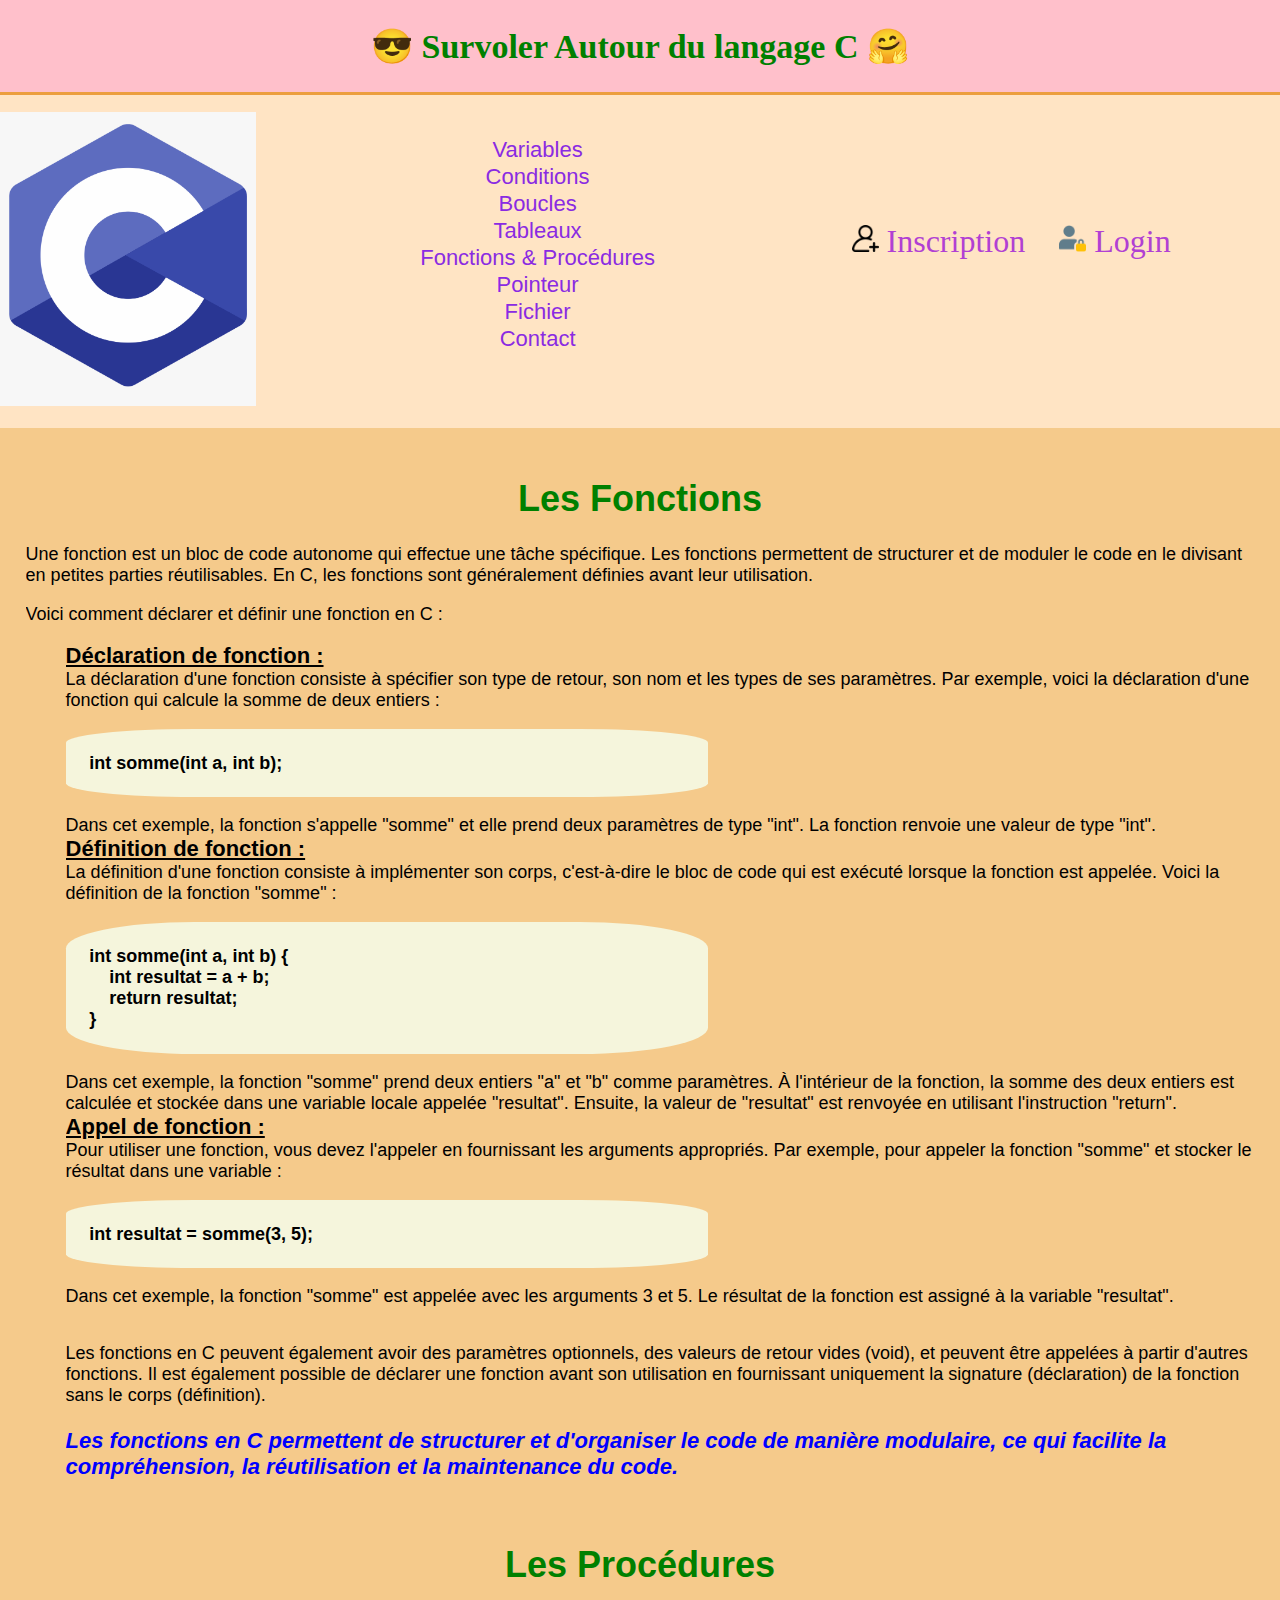
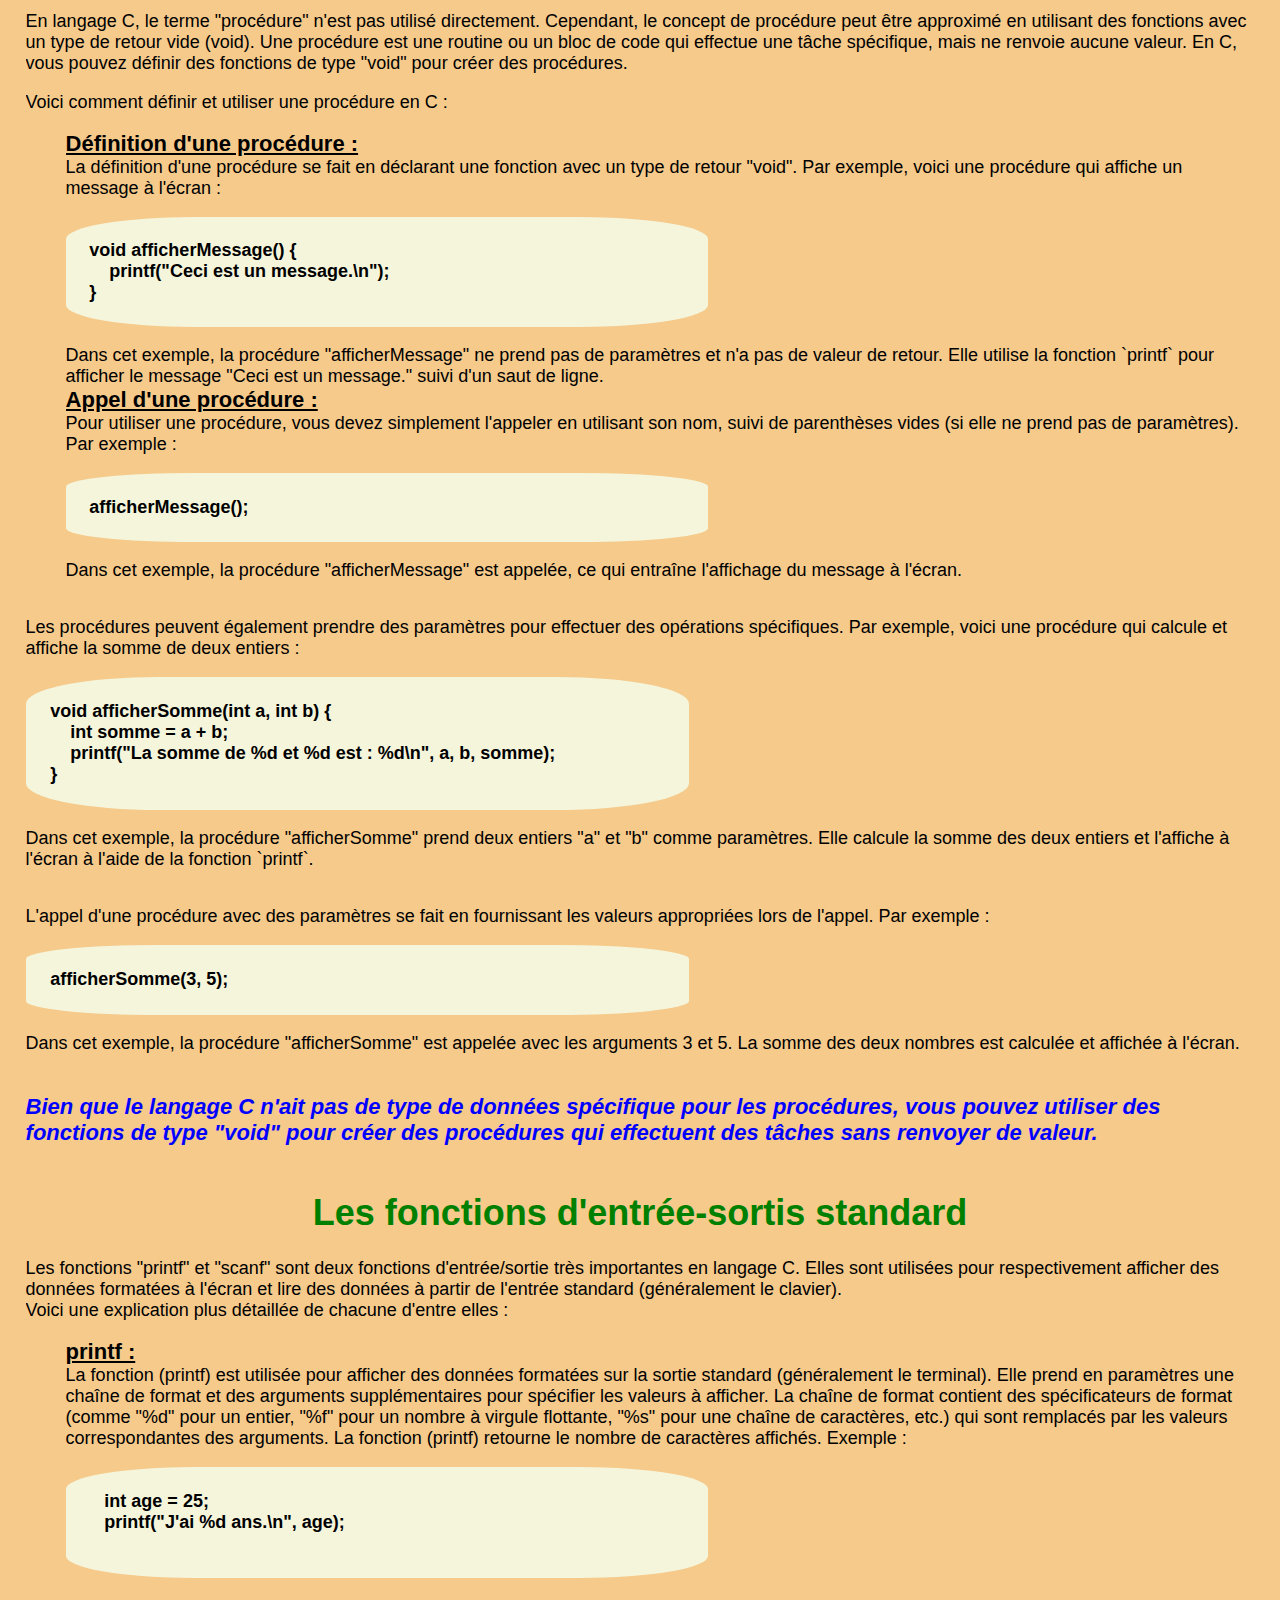
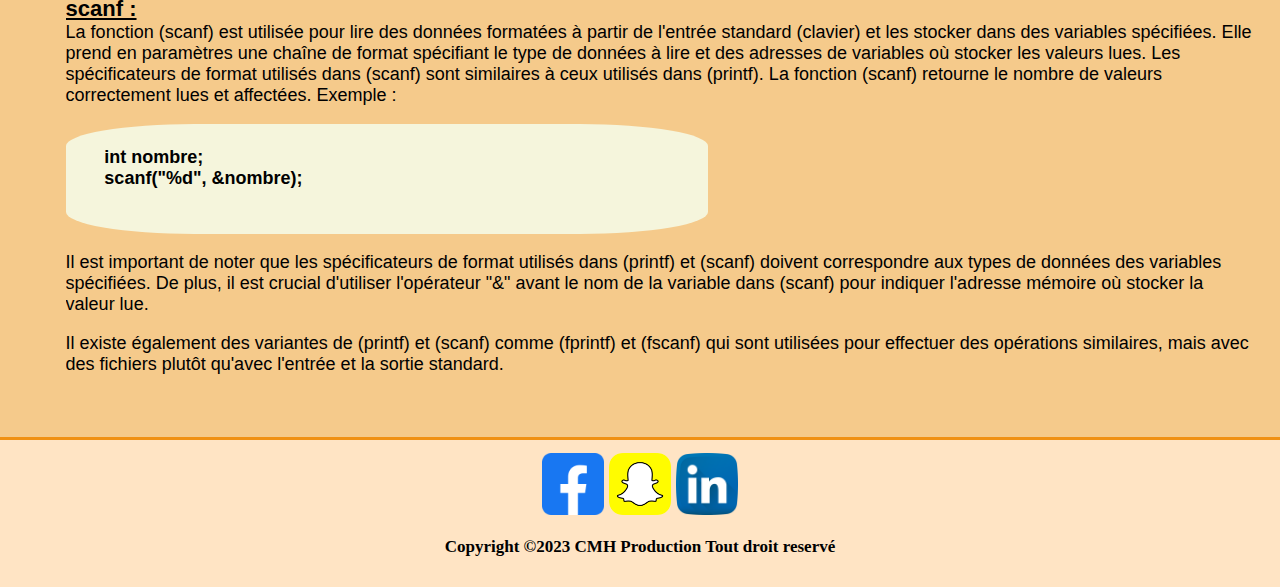
<file: lesson5.html>
<!DOCTYPE html>
<html lang="fr">
<head>
    <meta charset="UTF-8">
    <meta name="viewport" content="width=device-width, initial-scale=1.0">
    <title>Autour du langage C</title>
    <link rel="stylesheet" type="text/css" href="style.css">
    <link rel="icon" type="image/jpg" href="Images/back.jpg">
</head>
<body>
    <header>
        <h1 class="h1">😎 Survoler Autour du langage C 🤗</h1>
    </header>
        <nav>
            <p class="p"><img src="Images/back.jpg" alt="image logo" width="100%"></p>
            <ul class="ul">
                <li><a href="lesson1.html">Variables</a></li>
                <li><a href="lesson2.html">Conditions</a></li>
                <li><a href="lesson3.html">Boucles</a></li>
                <li><a href="lesson4.html">Tableaux</a></li>
                <li><a href="lesson5.html">Fonctions &amp; Procédures</a></li>
                <li><a href="lesson6.html">Pointeur</a></li>
                <li><a href="lesson7.html">Fichier</a></li>
                <li><a href="contact.html">Contact</a></li>
            </ul>
                <div class="div1">
                    <a href="inscription.html"><img src="Images/add-user.png" alt="inscription"width="7%"> Inscription</a>
                    <a href="login.html"><img src="Images/user.png" width="7%"> Login</a>
                </div>
        </nav>
        <div id="general">
    <section>
        <h1>Les Fonctions</h1>
<p>Une fonction est un bloc de code autonome qui effectue une tâche spécifique. Les fonctions permettent de structurer et de moduler le code en le divisant en petites parties réutilisables. En C, les fonctions sont généralement définies avant leur utilisation.</p>
<p>Voici comment déclarer et définir une fonction en C :
<ul class="li">
    <li>Déclaration de fonction :</li>
La déclaration d'une fonction consiste à spécifier son type de retour, son nom et les types de ses paramètres. Par exemple, voici la déclaration d'une fonction qui calcule la somme de deux entiers :
<br><pre>int somme(int a, int b);</pre>
Dans cet exemple, la fonction s'appelle "somme" et elle prend deux paramètres de type "int". La fonction renvoie une valeur de type "int".
    <li>Définition de fonction :</li>
La définition d'une fonction consiste à implémenter son corps, c'est-à-dire le bloc de code qui est exécuté lorsque la fonction est appelée. Voici la définition de la fonction 
"somme" :
<pre>
int somme(int a, int b) {
    int resultat = a + b;
    return resultat;
}</pre>
Dans cet exemple, la fonction "somme" prend deux entiers "a" et "b" comme paramètres. À l'intérieur de la fonction, la somme des deux entiers est calculée et stockée dans une variable locale appelée "resultat". Ensuite, la valeur de "resultat" est renvoyée en utilisant l'instruction "return".
    <li>Appel de fonction :</li>
Pour utiliser une fonction, vous devez l'appeler en fournissant les arguments appropriés. Par exemple, pour appeler la fonction "somme" et stocker le résultat dans une variable :
<br><pre>int resultat = somme(3, 5);</pre>
Dans cet exemple, la fonction "somme" est appelée avec les arguments 3 et 5. Le résultat de la fonction est assigné à la variable "resultat".</p>
<p>Les fonctions en C peuvent également avoir des paramètres optionnels, des valeurs de retour vides (void), et peuvent être appelées à partir d'autres fonctions. Il est également possible de déclarer une fonction avant son utilisation en fournissant uniquement la signature (déclaration) de la fonction sans le corps (définition).</p>
 <p class="resume">Les fonctions en C permettent de structurer et d'organiser le code de manière modulaire, ce qui facilite la compréhension, la réutilisation et la maintenance du code.</p>
    </section>
    <section>
        <h1>Les Procédures</h1>
<p>En langage C, le terme "procédure" n'est pas utilisé directement. Cependant, le concept de procédure peut être approximé en utilisant des fonctions avec un type de retour vide (void). 
Une procédure est une routine ou un bloc de code qui effectue une tâche spécifique, mais ne renvoie aucune valeur. En C, vous pouvez définir des fonctions de type "void" pour créer des procédures.</p> 

<p>Voici comment définir et utiliser une procédure en C :
<ul class="li">
    <li>Définition d'une procédure :</li>
La définition d'une procédure se fait en déclarant une fonction avec un type de retour "void". Par exemple, voici une procédure qui affiche un message à l'écran :
<pre>void afficherMessage() {
    printf("Ceci est un message.\n");
}</pre>
Dans cet exemple, la procédure "afficherMessage" ne prend pas de paramètres et n'a pas de valeur de retour. Elle utilise la fonction `printf` pour afficher le message "Ceci est un message." suivi d'un saut de ligne.
    <li>Appel d'une procédure :</li>
Pour utiliser une procédure, vous devez simplement l'appeler en utilisant son nom, suivi de parenthèses vides (si elle ne prend pas de paramètres). Par exemple :
<pre>afficherMessage();</pre>
Dans cet exemple, la procédure "afficherMessage" est appelée, ce qui entraîne l'affichage du message à l'écran.
</ul></p>
<p>Les procédures peuvent également prendre des paramètres pour effectuer des opérations spécifiques. Par exemple, voici une procédure qui calcule et affiche la somme de deux entiers :
<pre>void afficherSomme(int a, int b) {
    int somme = a + b;
    printf("La somme de %d et %d est : %d\n", a, b, somme);
}</pre>
Dans cet exemple, la procédure "afficherSomme" prend deux entiers "a" et "b" comme paramètres. Elle calcule la somme des deux entiers et l'affiche à l'écran à l'aide de la fonction `printf`.</p>
<p>L'appel d'une procédure avec des paramètres se fait en fournissant les valeurs appropriées lors de l'appel. Par exemple :
<br><pre>afficherSomme(3, 5);</pre>
Dans cet exemple, la procédure "afficherSomme" est appelée avec les arguments 3 et 5. La somme des deux nombres est calculée et affichée à l'écran.</p>
<p class="resume">Bien que le langage C n'ait pas de type de données spécifique pour les procédures, vous pouvez utiliser des fonctions de type "void" pour créer des procédures qui effectuent des tâches sans renvoyer de valeur.</p>
</section>
<section>
    <h1>Les fonctions d'entrée-sortis standard</h1>
    Les fonctions "printf" et "scanf" sont deux fonctions d'entrée/sortie très importantes en langage C. Elles sont utilisées pour respectivement afficher des données formatées à l'écran et lire des données à partir de l'entrée standard (généralement le clavier).<br>
     Voici une explication plus détaillée de chacune d'entre elles :

 <ul class="li">
    <li>printf :</li>
    La fonction (printf) est utilisée pour afficher des données formatées sur la sortie standard (généralement le terminal).
   Elle prend en paramètres une chaîne de format et des arguments supplémentaires pour spécifier les valeurs à afficher.
   La chaîne de format contient des spécificateurs de format (comme "%d" pour un entier, "%f" pour un nombre à virgule flottante, "%s" pour une chaîne de caractères, etc.) qui sont remplacés par les valeurs correspondantes des arguments.
   La fonction (printf) retourne le nombre de caractères affichés.
   Exemple :
   <pre>
   int age = 25;
   printf("J'ai %d ans.\n", age);
   </pre>
 
    <li>scanf :</li>
     La fonction (scanf) est utilisée pour lire des données formatées à partir de l'entrée standard (clavier) et les stocker dans des variables spécifiées.
     Elle prend en paramètres une chaîne de format spécifiant le type de données à lire et des adresses de variables où stocker les valeurs lues.
    Les spécificateurs de format utilisés dans 

    (scanf) sont similaires à ceux utilisés dans (printf).
    La fonction (scanf) retourne le nombre de valeurs correctement lues et affectées.
   Exemple :
   <pre>
   int nombre;
   scanf("%d", &nombre);
   </pre>
<p>Il est important de noter que les spécificateurs de format utilisés dans (printf) et (scanf) doivent correspondre aux types de données des variables spécifiées. 
    De plus, il est crucial d'utiliser l'opérateur "&" avant le nom de la variable dans (scanf) pour indiquer l'adresse mémoire où stocker la valeur lue.</p>

<p>Il existe également des variantes de (printf) et (scanf) comme (fprintf) et (fscanf) qui sont utilisées pour effectuer des opérations similaires, 
    mais avec des fichiers plutôt qu'avec l'entrée et la sortie standard.</p>
</section>
</div>
<footer>
    <a href="https://www.facebook.com/profile.php?id=100091828512806&mibextid=9R9pXO" target="_blank"><img src="Images/facebook.png" alt="logo facebook"></a>
    <a href="https://www.snapchat.com/add/chelemmed?share_id=Yiq7ibXw7K0&locale=fr-FR" target="_blank"><img src="Images/snapchat.png" alt="logo snapchat"></a>
    <a href="https://www.linkedin.com/Chehem Mohamed" target="_blank"><img src="Images/linkedin.png" alt="logo linkedIn"></a>
    <p>Copyright &copy;2023 CMH Production Tout droit reservé</p>
</footer>
</body>
</html>
</file>
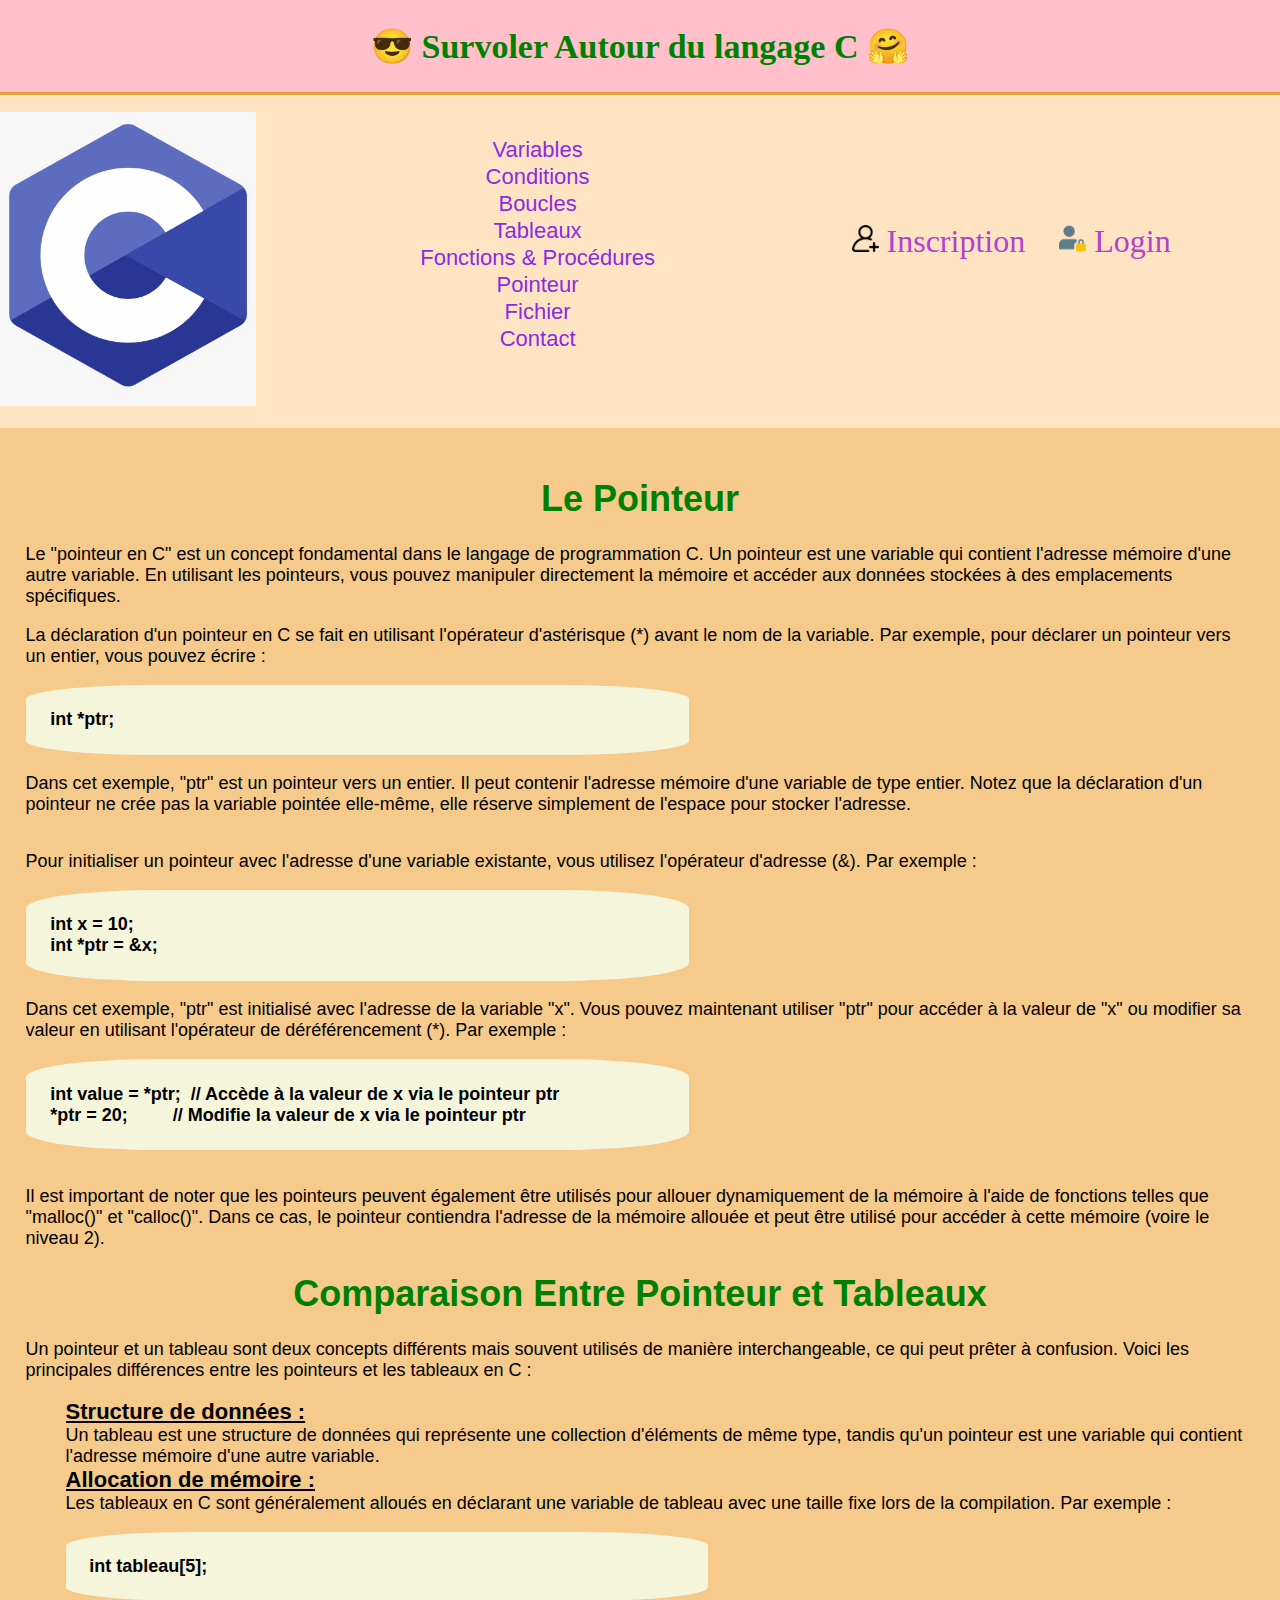
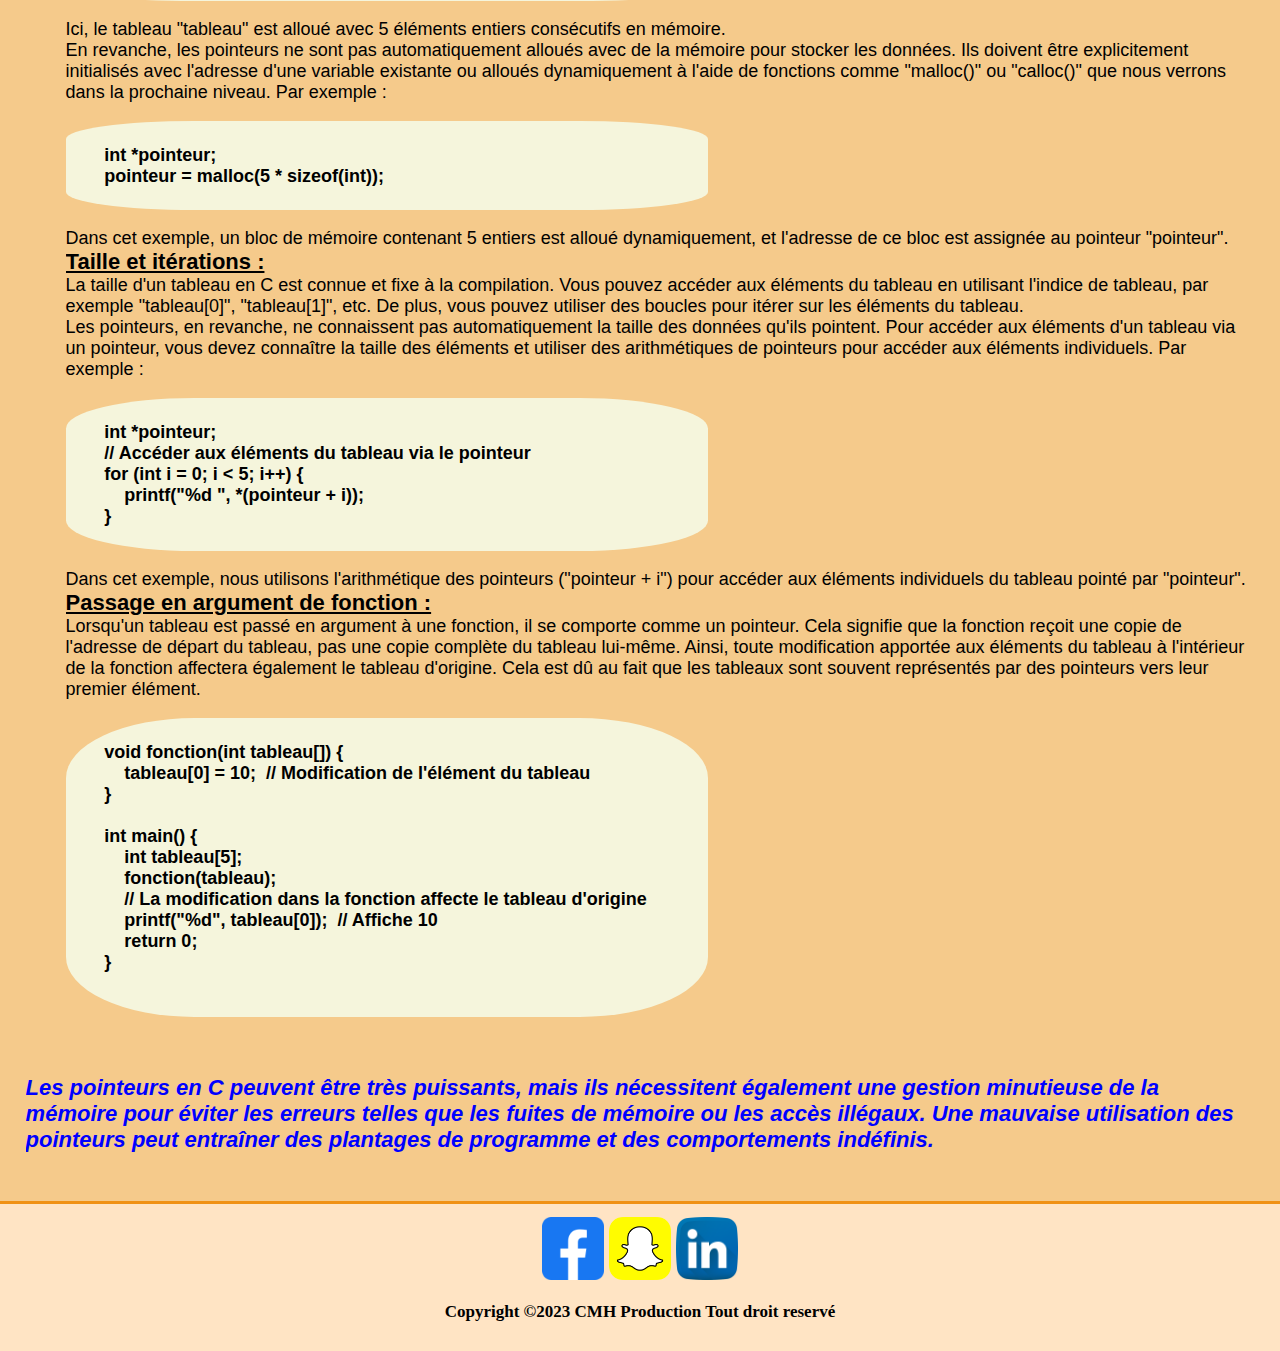
<file: lesson6.html>
<!DOCTYPE html>
<html lang="fr">
<head>
    <meta charset="UTF-8">
    <meta name="viewport" content="width=device-width, initial-scale=1.0">
    <title>Autour du langage C</title>
    <link rel="stylesheet" type="text/css" href="style.css">
    <link rel="icon" type="image/jpg" href="Images/back.jpg">
</head>
<body>
    <header>
        <h1 class="h1">😎 Survoler Autour du langage C 🤗</h1>
    </header>
        <nav>
            <p class="p"><img src="Images/back.jpg" alt="image logo" width="100%"></p>
            <ul class="ul">
                <li><a href="lesson1.html">Variables</a></li>
                <li><a href="lesson2.html">Conditions</a></li>
                <li><a href="lesson3.html">Boucles</a></li>
                <li><a href="lesson4.html">Tableaux</a></li>
                <li><a href="lesson5.html">Fonctions &amp; Procédures</a></li>
                <li><a href="lesson6.html">Pointeur</a></li>
                <li><a href="lesson7.html">Fichier</a></li>
                <li><a href="contact.html">Contact</a></li>
            </ul>
                <div class="div1">
                    <a href="inscription.html"><img src="Images/add-user.png" alt="inscription"width="7%"> Inscription</a>
                    <a href="login.html"><img src="Images/user.png" width="7%"> Login</a>
                </div>
        </nav>
        <div id="general">
        <section>
            <h1>Le Pointeur</h1>
<p>Le "pointeur en C" est un concept fondamental dans le langage de programmation C.
     Un pointeur est une variable qui contient l'adresse mémoire d'une autre variable.
     En utilisant les pointeurs, vous pouvez manipuler directement la mémoire et accéder aux données stockées à des emplacements spécifiques.</p>
<p>La déclaration d'un pointeur en C se fait en utilisant l'opérateur d'astérisque (*) avant le nom de la variable. Par exemple, pour déclarer un pointeur vers un entier, vous pouvez écrire :
<pre>int *ptr;</pre>
Dans cet exemple, "ptr" est un pointeur vers un entier. Il peut contenir l'adresse mémoire d'une variable de type entier. Notez que la déclaration d'un pointeur ne crée pas la variable pointée elle-même, elle réserve simplement de l'espace pour stocker l'adresse.</p>
<p>Pour initialiser un pointeur avec l'adresse d'une variable existante, vous utilisez l'opérateur d'adresse (&). Par exemple :
<pre>
int x = 10;
int *ptr = &x;</pre>
Dans cet exemple, "ptr" est initialisé avec l'adresse de la variable "x". Vous pouvez maintenant utiliser "ptr" pour accéder à la valeur de "x" ou modifier sa valeur en utilisant l'opérateur de déréférencement (*). Par exemple :
<pre>
int value = *ptr;  // Accède à la valeur de x via le pointeur ptr
*ptr = 20;         // Modifie la valeur de x via le pointeur ptr
</pre></p>
Il est important de noter que les pointeurs peuvent également être utilisés pour allouer dynamiquement de la mémoire à l'aide de fonctions telles que "malloc()" et "calloc()". Dans ce cas, le pointeur contiendra l'adresse de la mémoire allouée et peut être utilisé pour accéder à cette mémoire (voire le niveau 2).
</section>
    <section>
            <h1>Comparaison Entre Pointeur et Tableaux</h1>
<p>Un pointeur et un tableau sont deux concepts différents mais souvent utilisés de manière interchangeable, ce qui peut prêter à confusion. Voici les principales différences entre les pointeurs et les tableaux en C :</p>
<ul class="li">
    <li>Structure de données : </li>
Un tableau est une structure de données qui représente une collection d'éléments de même type, tandis qu'un pointeur est une variable qui contient l'adresse mémoire d'une autre variable.
    <li>Allocation de mémoire : </li>
Les tableaux en C sont généralement alloués en déclarant une variable de tableau avec une taille fixe lors de la compilation. Par exemple :
 <pre>int tableau[5];</pre>
Ici, le tableau "tableau" est alloué avec 5 éléments entiers consécutifs en mémoire.<br>
En revanche, les pointeurs ne sont pas automatiquement alloués avec de la mémoire pour stocker les données. Ils doivent être explicitement initialisés avec l'adresse d'une variable existante ou alloués dynamiquement à l'aide de fonctions comme "malloc()" ou "calloc()" que nous verrons dans la prochaine niveau. Par exemple :
<pre>
   int *pointeur;
   pointeur = malloc(5 * sizeof(int));</pre>
Dans cet exemple, un bloc de mémoire contenant 5 entiers est alloué dynamiquement, et l'adresse de ce bloc est assignée au pointeur "pointeur".
    <li>Taille et itérations : </li>
La taille d'un tableau en C est connue et fixe à la compilation. Vous pouvez accéder aux éléments du tableau en utilisant l'indice de tableau, par exemple "tableau[0]", "tableau[1]", etc. De plus, vous pouvez utiliser des boucles pour itérer sur les éléments du tableau.<br>

Les pointeurs, en revanche, ne connaissent pas automatiquement la taille des données qu'ils pointent. Pour accéder aux éléments d'un tableau via un pointeur, vous devez connaître la taille des éléments et utiliser des arithmétiques de pointeurs pour accéder aux éléments individuels. Par exemple :
<pre>
   int *pointeur;
   // Accéder aux éléments du tableau via le pointeur
   for (int i = 0; i < 5; i++) {
       printf("%d ", *(pointeur + i));
   }
</pre>
Dans cet exemple, nous utilisons l'arithmétique des pointeurs ("pointeur + i") pour accéder aux éléments individuels du tableau pointé par 
"pointeur".
    <li>Passage en argument de fonction :</li>
Lorsqu'un tableau est passé en argument à une fonction, il se comporte comme un pointeur. Cela signifie que la fonction reçoit une copie de l'adresse de départ du tableau, pas une copie complète du tableau lui-même. Ainsi, toute modification apportée aux éléments du tableau à l'intérieur de la fonction affectera également le tableau d'origine. Cela est dû au fait que les tableaux sont souvent représentés par des pointeurs vers leur premier élément.
<pre>
   void fonction(int tableau[]) {
       tableau[0] = 10;  // Modification de l'élément du tableau
   }

   int main() {
       int tableau[5];
       fonction(tableau);
       // La modification dans la fonction affecte le tableau d'origine
       printf("%d", tableau[0]);  // Affiche 10
       return 0;
   }
   </pre>
</ul></p>
<p class="resume">Les pointeurs en C peuvent être très puissants, mais ils nécessitent également une gestion minutieuse de la mémoire pour éviter les erreurs telles que les fuites de mémoire ou les accès illégaux. Une mauvaise utilisation des pointeurs peut entraîner des plantages de programme et des comportements indéfinis.</p></span>

        </section>
    </div>
    <footer>
        <a href="https://www.facebook.com/profile.php?id=100091828512806&mibextid=9R9pXO" target="_blank"><img src="Images/facebook.png" alt="logo facebook"></a>
        <a href="https://www.snapchat.com/add/chelemmed?share_id=Yiq7ibXw7K0&locale=fr-FR" target="_blank"><img src="Images/snapchat.png" alt="logo snapchat"></a>
        <a href="https://www.linkedin.com/Chehem Mohamed" target="_blank"><img src="Images/linkedin.png" alt="logo linkedIn"></a>
        <p>Copyright &copy;2023 CMH Production Tout droit reservé</p>
    </footer>
    </body>
    </html>
</file>
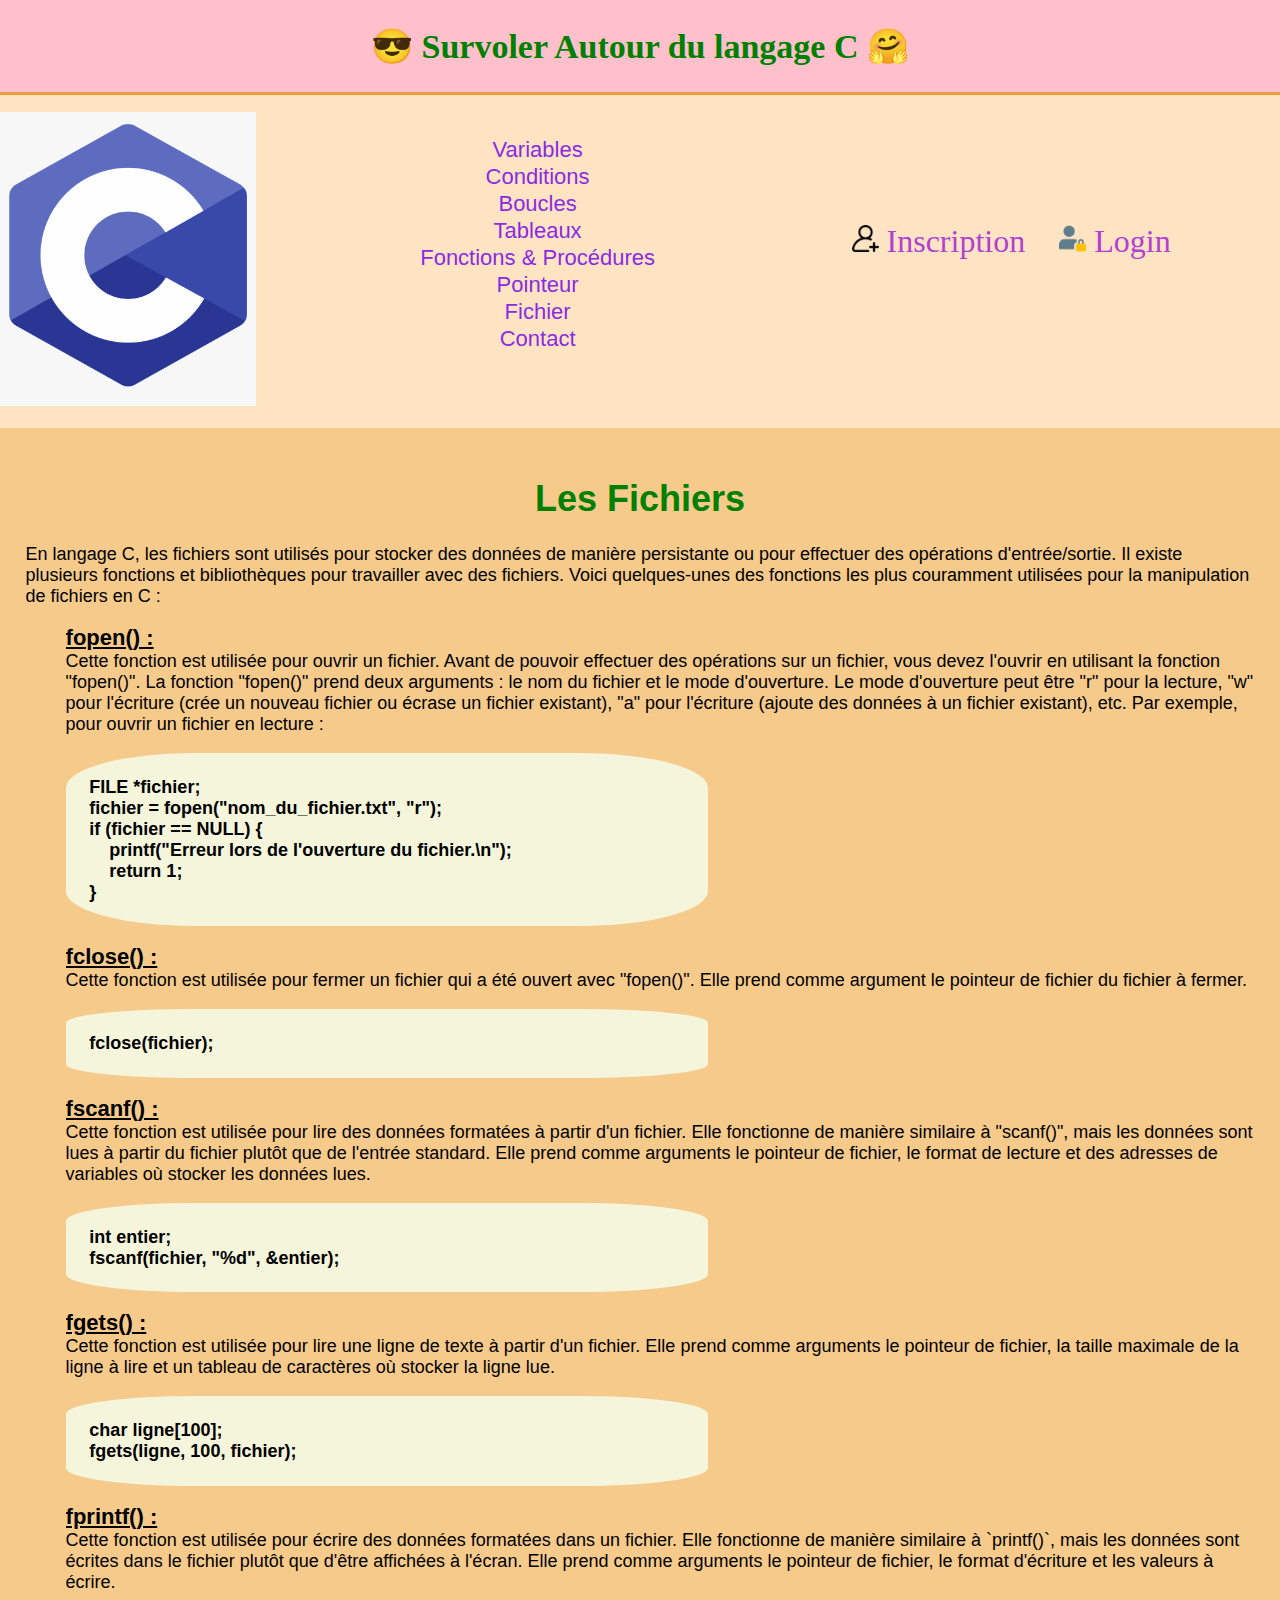
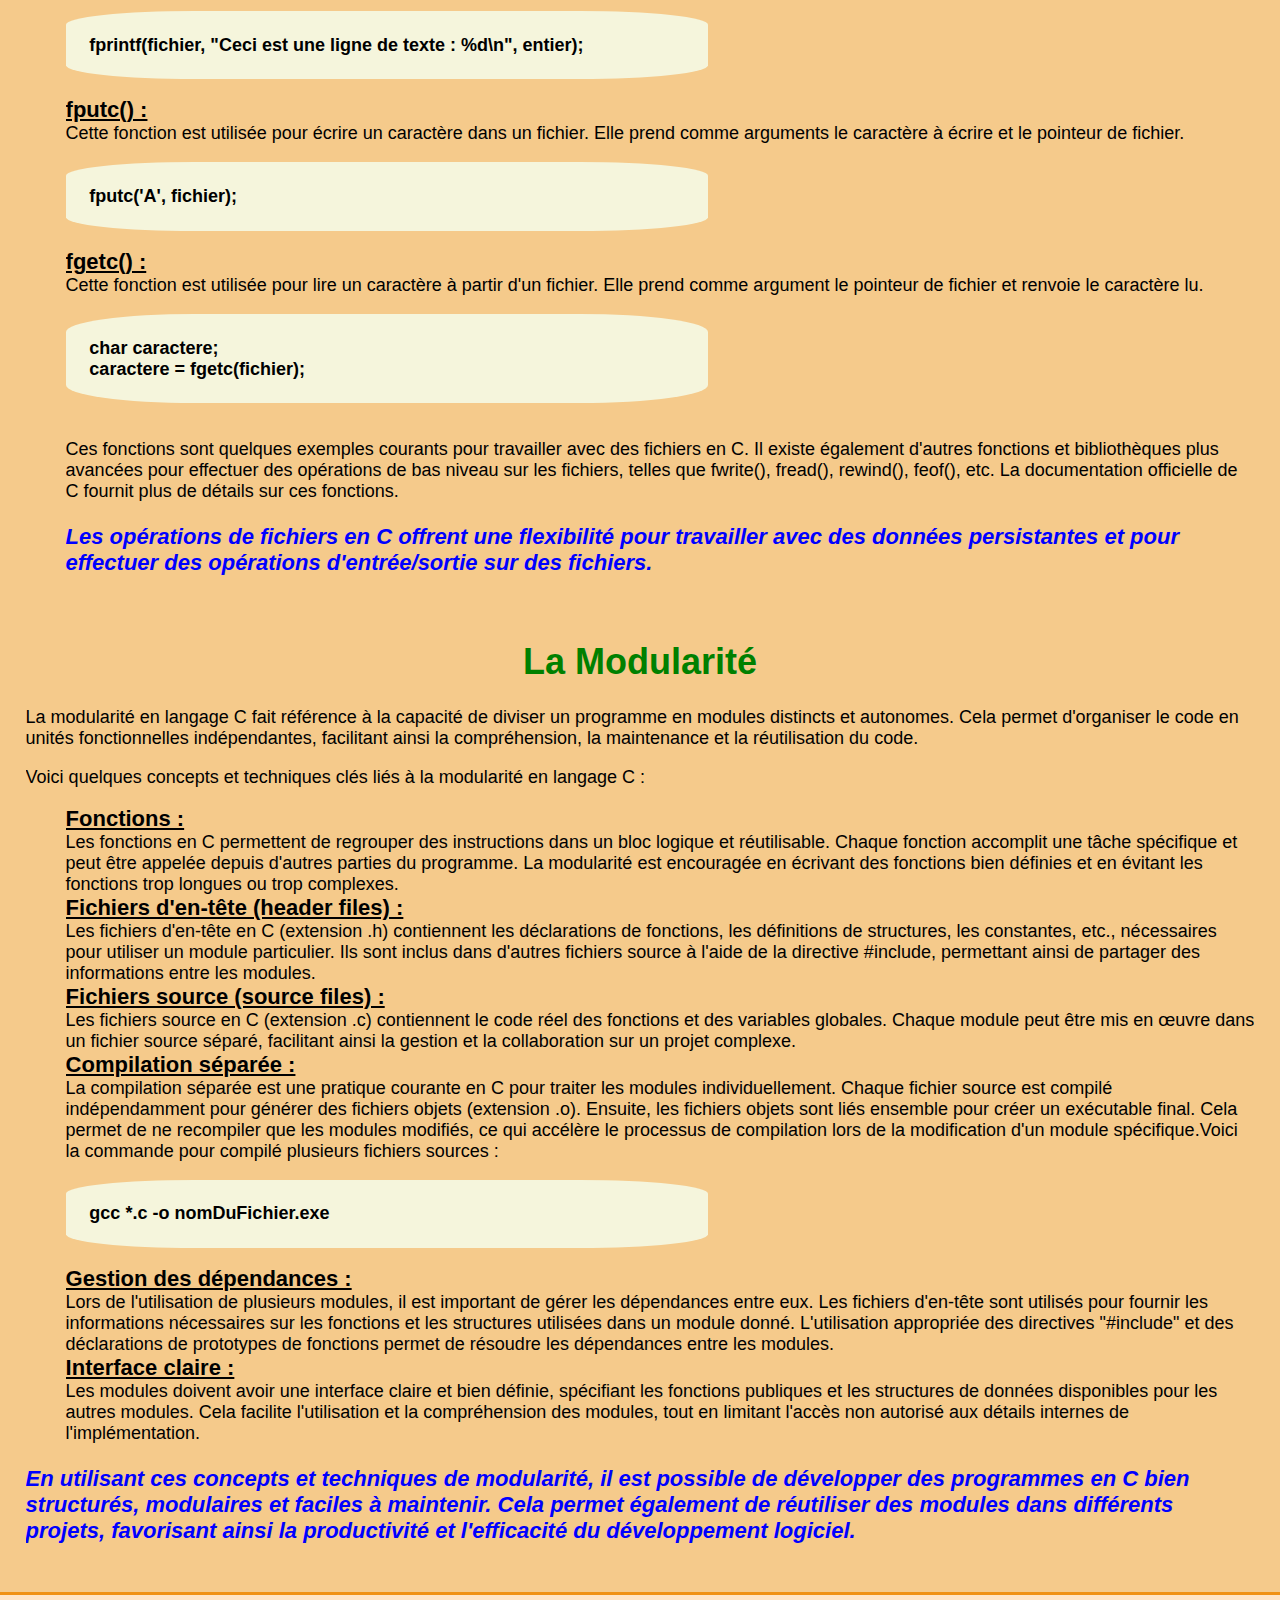
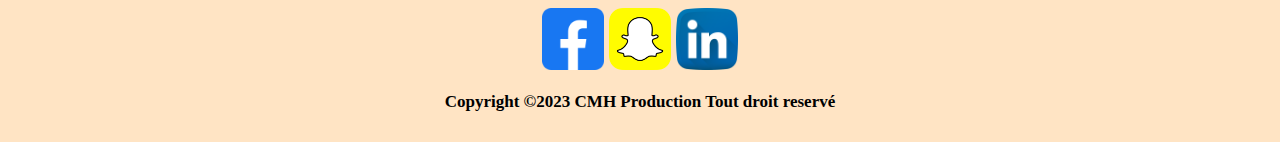
<file: lesson7.html>
<!DOCTYPE html>
<html lang="fr">
<head>
    <meta charset="UTF-8">
    <meta name="viewport" content="width=device-width, initial-scale=1.0">
    <title>Autour du langage C</title>
    <link rel="stylesheet" type="text/css" href="style.css">
    <link rel="icon" type="image/jpg" href="Images/back.jpg">
</head>
<body>
    <header>
        <h1 class="h1">😎 Survoler Autour du langage C 🤗</h1>
    </header>
        <nav>
            <p class="p"><img src="Images/back.jpg" alt="image logo" width="100%"></p>
            <ul class="ul">
                <li><a href="lesson1.html">Variables</a></li>
                <li><a href="lesson2.html">Conditions</a></li>
                <li><a href="lesson3.html">Boucles</a></li>
                <li><a href="lesson4.html">Tableaux</a></li>
                <li><a href="lesson5.html">Fonctions &amp; Procédures</a></li>
                <li><a href="lesson6.html">Pointeur</a></li>
                <li><a href="lesson7.html">Fichier</a></li>
                <li><a href="contact.html">Contact</a></li>
            </ul>
                <div class="div1">
                    <a href="inscription.html"><img src="Images/add-user.png" alt="inscription"width="7%"> Inscription</a>
                    <a href="login.html"><img src="Images/user.png" width="7%"> Login</a>
                </div>
        </nav>    <div id="general">
        <section>
            <h1>Les Fichiers</h1>
<p>
En langage C, les fichiers sont utilisés pour stocker des données de manière persistante ou pour effectuer des opérations d'entrée/sortie.
Il existe plusieurs fonctions et bibliothèques pour travailler avec des fichiers. Voici quelques-unes des fonctions les plus couramment utilisées pour la manipulation de fichiers en C :</p>
<ol class="li">
    <li>fopen() :</li> Cette fonction est utilisée pour ouvrir un fichier. Avant de pouvoir effectuer des opérations sur un fichier, vous devez l'ouvrir en utilisant la fonction "fopen()". La fonction "fopen()" prend deux arguments : le nom du fichier et le mode d'ouverture. Le mode d'ouverture peut être "r" 
    pour la lecture, "w" pour l'écriture (crée un nouveau fichier ou écrase un fichier existant), "a" pour l'écriture (ajoute des données à un fichier existant), etc. Par exemple, pour ouvrir un fichier en lecture :
<pre>
FILE *fichier;
fichier = fopen("nom_du_fichier.txt", "r");
if (fichier == NULL) {
    printf("Erreur lors de l'ouverture du fichier.\n");
    return 1;
}</pre>

    <li>fclose() : </li>Cette fonction est utilisée pour fermer un fichier qui a été ouvert avec "fopen()". Elle prend comme argument le pointeur de fichier du fichier à fermer.
<pre>
fclose(fichier);</pre>

    <li>fscanf() :</li> Cette fonction est utilisée pour lire des données formatées à partir d'un fichier. Elle fonctionne de manière similaire à "scanf()", mais les données sont lues à partir du fichier plutôt que de l'entrée standard. Elle prend comme arguments le pointeur de fichier, le format de 
lecture et des adresses de variables où stocker les données lues.
<pre>
int entier;
fscanf(fichier, "%d", &entier);</pre>

    <li>fgets() : </li>Cette fonction est utilisée pour lire une ligne de texte à partir d'un fichier. Elle prend comme arguments le pointeur de fichier, la taille maximale de la ligne à lire et un tableau de caractères où stocker la ligne lue.
<pre>
char ligne[100];
fgets(ligne, 100, fichier);</pre>

    <li>fprintf() : </li>Cette fonction est utilisée pour écrire des données formatées dans un fichier. Elle fonctionne de manière similaire à `printf()`, mais les données sont écrites dans le fichier plutôt que d'être affichées à l'écran. Elle prend 
comme arguments le pointeur de fichier, le format d'écriture et les valeurs à écrire.
<pre>
fprintf(fichier, "Ceci est une ligne de texte : %d\n", entier);</pre>

    <li>fputc() : </li>Cette fonction est utilisée pour écrire un caractère dans un fichier. Elle prend comme arguments le caractère à écrire et le pointeur de fichier.
<pre>
fputc('A', fichier);</pre>

    <li>fgetc() :</li> Cette fonction est utilisée pour lire un caractère à partir d'un fichier. Elle prend comme argument le pointeur de fichier et renvoie le caractère lu.
<pre>
char caractere;
caractere = fgetc(fichier);
</pre></ul></p>
<p>Ces fonctions sont quelques exemples courants pour travailler avec des fichiers en C. Il existe également d'autres fonctions et bibliothèques plus avancées pour effectuer des opérations de bas niveau sur les fichiers, telles que fwrite(), fread(), rewind(), feof(), etc. La documentation officielle de C fournit plus de détails sur ces fonctions.</p>
<p class="resume">Les opérations de fichiers en C offrent une flexibilité pour travailler avec des données persistantes et pour effectuer des opérations d'entrée/sortie sur des fichiers.</span></p>
  
</section>
        <section>
            <h1>La Modularité</h1>
<p>La modularité en langage C fait référence à la capacité de diviser un programme en modules distincts et autonomes.
     Cela permet d'organiser le code en unités fonctionnelles indépendantes, facilitant ainsi la compréhension, la maintenance et la réutilisation du code.</p>
Voici quelques concepts et techniques clés liés à la modularité en langage C :

<ul class="li">
    <li>Fonctions : </li>Les fonctions en C permettent de regrouper des instructions dans un bloc logique et réutilisable. Chaque fonction accomplit une tâche spécifique et peut être appelée depuis d'autres parties du programme. La modularité est encouragée en écrivant des fonctions bien définies et en évitant les fonctions trop longues ou trop complexes.
    <li>Fichiers d'en-tête (header files) : </li>Les fichiers d'en-tête en C (extension .h) contiennent les déclarations de fonctions, les définitions de structures, les constantes, etc., nécessaires pour 
    utiliser un module particulier. Ils sont inclus dans d'autres fichiers source à l'aide de la directive #include, permettant ainsi de partager des informations entre les modules.
    <li>Fichiers source (source files) : </li>Les fichiers source en C (extension .c) contiennent le code réel des fonctions et des variables globales. Chaque module peut être mis en œuvre dans un fichier source séparé, facilitant ainsi la gestion et la collaboration sur un projet complexe.
    <li>Compilation séparée : </li>La compilation séparée est une pratique courante en C pour traiter les modules individuellement. Chaque fichier source est compilé indépendamment pour générer des fichiers objets (extension .o). Ensuite, les fichiers objets sont liés ensemble pour créer un exécutable final. Cela permet de ne recompiler que les modules modifiés, ce qui accélère le processus de compilation lors de la modification d'un module spécifique.Voici la commande pour compilé plusieurs fichiers sources : <br><pre>gcc *.c -o nomDuFichier.exe</pre>
    <li>Gestion des dépendances :</li> Lors de l'utilisation de plusieurs modules, il est important de gérer les dépendances entre eux. Les fichiers d'en-tête sont utilisés pour fournir les informations nécessaires sur les fonctions et les structures utilisées dans un module donné. L'utilisation appropriée des directives "#include" et des déclarations de prototypes de fonctions permet de résoudre les dépendances entre les modules.
    <li>Interface claire : </li>Les modules doivent avoir une interface claire et bien définie, spécifiant les fonctions publiques et les structures de données disponibles pour les autres modules. Cela facilite l'utilisation et la compréhension des modules, tout en limitant l'accès non autorisé aux détails internes de l'implémentation.
</ul>
<p class="resume">En utilisant ces concepts et techniques de modularité, il est possible de développer des programmes en C bien structurés, modulaires et faciles à maintenir. Cela permet également de réutiliser des modules dans différents projets, favorisant ainsi la productivité et l'efficacité du développement logiciel.</p>
    </section></div>
</div>
<footer>
    <a href="https://www.facebook.com/profile.php?id=100091828512806&mibextid=9R9pXO" target="_blank"><img src="Images/facebook.png" alt="logo facebook"></a>
    <a href="https://www.snapchat.com/add/chelemmed?share_id=Yiq7ibXw7K0&locale=fr-FR" target="_blank"><img src="Images/snapchat.png" alt="logo snapchat"></a>
    <a href="https://www.linkedin.com/Chehem Mohamed" target="_blank"><img src="Images/linkedin.png" alt="logo linkedIn"></a>
    <p>Copyright &copy;2023 CMH Production Tout droit reservé</p>
</footer>
</body>
</html>
</file>
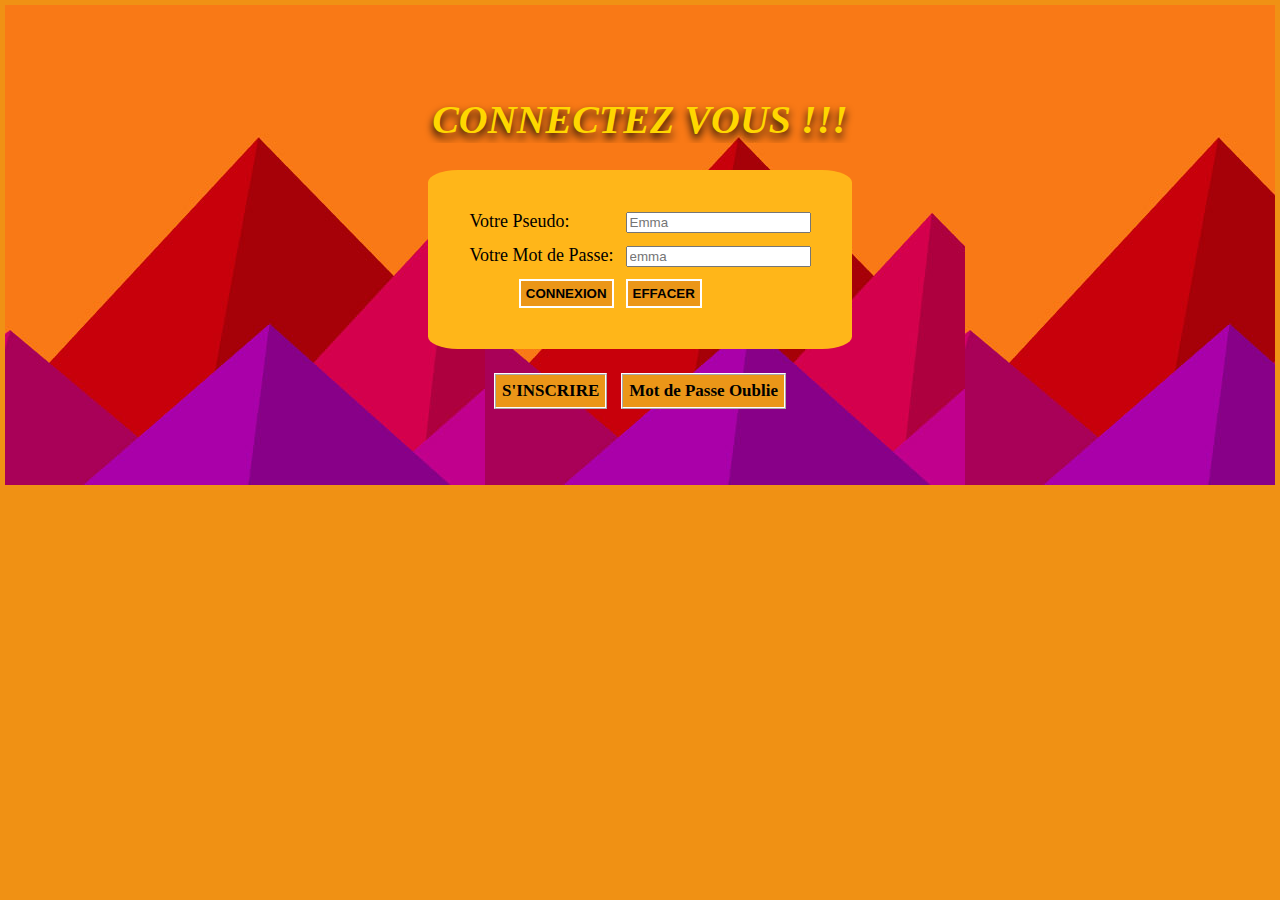
<file: login.html>
<!DOCTYPE html>
<html lang="en">
<head>
    <meta charset="UTF-8">
    <meta name="viewport" content="width=device-width, initial-scale=1.0">
    <title>Autour du langage C</title>
    <link rel="stylesheet" type="text/css" href="style.css">
    <link rel="icon" type="image/jpg" href="Images/back.jpg">
</head>
<body class="body">
    <div id="corps1">
        <h1>Connectez Vous !!!</h1>
    <form method="post" action="php/login.php" autocomplete="on">
        <table class="table1">
            <tr>
                <td><label for="pseudo">Votre Pseudo:</label></td>
                <td><input type="text" name="pseud" id="pseudo" required maxlength="10" placeholder="Emma"></td>
            </tr>
            <tr>
                <td><label for="Mot_passe">Votre Mot de Passe:</label></td>
                <td><input type="password" name="mot_passe" id="Mot_passe" required maxlength="10" placeholder="emma"></td>
            </tr>
            <tr>
                <td  class="con"><input value="CONNEXION" type="submit" class="c1"></td>
                <td class="conl"><input type="reset" value="EFFACER" class="c1"></td>
            </tr>
        </table>
    </form>
    <p class="par"><a href="inscription.html">S'INSCRIRE</a><a href="resetPassword.html">Mot de Passe Oublie</a></p>
</div>
</body>
</html>
</file>
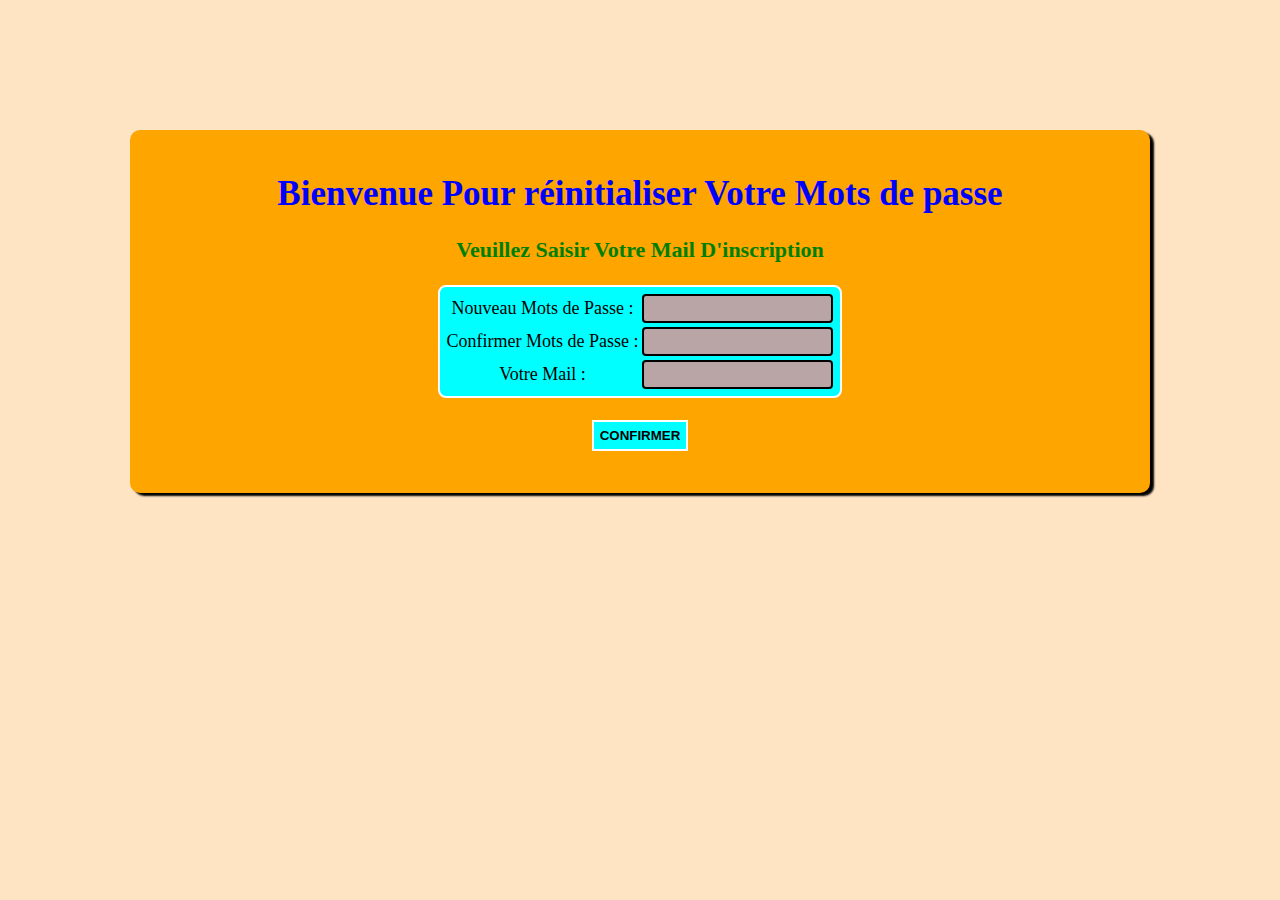
<file: resetPassword.html>
<!DOCTYPE html>
<html lang="en">
<head>
    <meta charset="UTF-8">
    <meta name="viewport" content="width=device-width, initial-scale=1.0">
    <title>Autour du langage C</title>
    <link rel="stylesheet" type="text/css" href="style.css">
    <link rel="icon" type="image/jpg" href="Images/back.jpg">
    <style>
        body{padding:10%;font-family: verdana, 'Times New Roman', serif;font-size:large;background-color:#ffe4c4;}
        h1{text-align:center;color:blue;font-size: 35px;}
        .ip{text-align: center;background-color: gray;padding: 10px;color:white;text-transform: uppercase;}
        p{text-transform: capitalize;font-size: 22px;color:green;text-align: center;font-weight: bold;}
        div{padding:2% 2%;margin:2px;}
        .ip1{border-radius:10px;padding:10px;border:1px solid orange;}
        .ins{border:1px solid black;text-align: center;padding:2%;}
        .inp{padding:5px;border:2px solid black;border-radius:4px;background-color: #bda3a3fa;}
        .bord{background-color:orange;padding:2%;border-radius:10px;box-shadow:4px 3px 2px black;}
        table{text-align:center;border:2px solid #fff;padding:4px;margin:0px auto;border-radius:8px;background-color: aqua;}
        .op{text-transform: uppercase;padding:6px;text-align: center;background-color: aqua;color:#000;font-weight: bold;border:2px solid #fff;}
        .div{text-align: center;}
    </style>
</head>
<body>
    <div class="bord">
    <h1>Bienvenue Pour réinitialiser Votre Mots de passe</h1>
    <p>Veuillez saisir  votre mail d'inscription</p>
    <form method="post" action="php/resetPassword.php">
        <table>
            <tr>
                <td><label for="npasse">Nouveau Mots de Passe : </label></td>
                <td><input name="npass" id="npasse" type="password" required maxlenth="15" class="inp"></td>
            </tr>
            <tr>
                <td><label for="ComPass">Confirmer Mots de Passe : </label></td>
                <td><input name="comMotsPasse" id="ComPass" required maxlength="15" type="password" class="inp"></td>
            </tr>
            <tr>
                <td><label for="mail">Votre Mail : </label></td>
                <td><input name="email" id="mail" required maxlength="30" type="email" class="inp"></td>
            </tr>
        </table>
        <div class="div"><input type="submit" value="confirmer" class="op"></div>
    </form>
   
</div>
</body>
</html>
</file>
<file: style.css>
*{
    overflow: auto;
}
body{
    font-size:17px;
    margin:0px;
    padding:0px;
    list-style-type:none ;
}

header{
    padding:3px;
    background-color: pink;
    text-align: center;
    border-bottom:3px solid rgb(236, 158, 62);
}
nav{
    background-color: bisque;
    display:flex;
    
}
nav p{
    width:20%;
}
nav ul{
    width:40%;
    padding:2%;
}
nav ul li{
    line-height: 25px;
    text-align: center;
}
.ul a{
    text-decoration: none;
    color:blueviolet;
    font-size: 22px;
    font-family:'Segoe UI', Tahoma, Geneva, Verdana, sans-serif;
}
a:visited{
    color:blue;
}
.ul a:hover{
    color:black;
    font-style: italic;
    padding:4px;
    text-transform: uppercase;
    font-size: 24px;
    transition: 2s;
    font-family: Georgia, 'Times New Roman', Times, serif;
}
.ul li:hover{
    text-align: center;
    border-radius: 50%;
    background-color:aqua;
    padding:2%;
    border:2px solid #1b6464;
}
nav .div1{
    width:30%;
    text-align: center;
    padding:10% 0% 0% 0%;
}
.div1 a{
    text-decoration: none;
    color:#b140d3;
    font-size: xx-large;
    padding: 5px;
    margin: 10px;
}
.div1 a:hover{
    background-color: aqua;
    color:black;
    padding:15px;
    border-radius: 40%;
    border:2px solid #1b6464;
}
/*contact*/ 
h1{
    color:green;
    text-align: center;
}
#generalcon{
    display:flex;
    background-color:rgba(235, 150, 24,0.5)
}
.sec1{
    width:40%;
    padding:2%;
}
.sec1 h1{
    text-align:center;
}
.sec2{
    width:60%;
}
.art{
    font-family: Verdana, Geneva, Tahoma, sans-serif;
}
.span{
    color:#751cb1;
    font-style: oblique;
}
.art:hover{
    font-size: x-large;
    color:blue;
    background-color: bisque;
    padding:2%;
    border-radius: 10%;
    border:3px ridge orange;
    font-family: 'Segoe UI', Tahoma, Geneva, Verdana, sans-serif;
}
/*les restes*/
#general{
    padding:2%;
    font-family: century,Verdana, Tahoma, sans-serif;
    font-size: large;
    background-color:rgba(235, 150, 24,0.5)
    
}
#general h1,h2{
    color:green;
}
.article,.resume{
    font-style: italic;
    font-weight: bold;
}
.resume{
    color:blue;
    font-size: 22px;
}
.resume:hover{
    padding:2%;
    border-radius: 4%;
    background-color: bisque;
    font-style: italic;
}
.comp li,.li li{
    text-decoration: underline;
   font-size: 22px;
   font-weight: bold;
}
.tab1{
    border-collapse: collapse;
    background-color: bisque;
}
.tab1 td{
    border: 1px solid black;
    padding:7px;
}
pre{
    display: block;
    background-color: beige;
    width:50%;
    padding:2%;
    border-radius:20%;
    font-weight: bold;
    font-family: candara,cambria,verdana, sans-serif;
}
.pro1{
    width:70%;
}
/* footer*/
footer{
    text-align: center;
    background-color: bisque;
    padding:1%;
    border-top: 3px solid #f09114;
}
footer img{
    width:5%;
}
footer img:hover{
    width:6%;
}
footer p{
    font-weight: bold;
}
/*     Formulaire  */

#corps h1,#corps1 h1{
    color:gold;
    text-align: center;
    font-size:40px;
    font-family:Georgia, 'Times New Roman', Times, serif;
    font-style: italic;
    text-transform: uppercase;
    text-shadow: 0px 5px 8px black;
}
#corps,#corps1{
    
    background-image: url(Images/font5.jpg);
    background-repeat: repeat-x;
    padding: 5%;
    margin:5px;
}
.table,.table1{
    padding:3%;
    margin:0px auto;
    font-family: Cambria, Cochin, Georgia, Times, 'Times New Roman', serif;
    font-size: large;
    background-color: #ffb619;
    border-radius: 7%;
}
.table td,.table1 td{
    padding:5px;
}
.par{
    text-align: center;
}
.par a{
    display: inline-block;
    border:2px ridge white;
    padding:6px;
    margin:7px;
    text-decoration: none;
    font-family: Georgia, 'Times New Roman', Times, serif;
    font-weight: bold;
    background-color: #eb9618;
    color:black;
}

.par a:visited{
    color:blue;
}

.body{
    background-color: #f09114;
}
.con{
    text-align: right;
}
.conl{
    text-align: left;
}
.c1{
    padding:5px;
    background-color: #eb9618;
    color:black;
    font-weight: bold;
    border: 2px solid #fff;
}
.c1:hover{
    border-radius:40%;
    background-color: aquamarine;
    padding:4%;
    font-weight: bold;
}
.c2:hover{
    background-color: aqua;
}
input:focus{
    padding:7px;
    background-color: bisque;
    border-radius: 10%;
    color:blue;
    font-size: large;
}

/* les medias queries*/

@media screen and (max-width:570px){
   header{
        padding:1px;
    }
    header h1{
        color:red;
        font-size: 20px;
        font-style: oblique;
    }
}
@media screen and (max-width:1255px){
    .div1 a{
        display:inline-block;
    }
    .sec2 img{
        height:400px;
        width:80%;
    }
}
@media screen and (min-width:1220px){
    .sec2 img{
        height:400px;
        width:70%;
    }
}
@media screen and (max-width:1000px){
     .p img{
        height:300px;
     }
     .div1 img{
        width:25px;
     }
     pre{
        border-radius: 0px;
     }
     .sec2 img{
        height:500px;
        width:80%;
    }
}
@media screen and (max-width:660px){
    .div1 a{
        font-size: x-large;
        padding: 2px;
        margin: 2px;
    }
    pre{
        width:80%;
    }
    .div1 a:hover{
        padding:0px;
        color:black;
        border-radius: 0px;
    }
    #generalcon{
        flex-direction: column;
        align-items: center;
    }
    .sec1{
        width:80%;
    }
}
</file>
